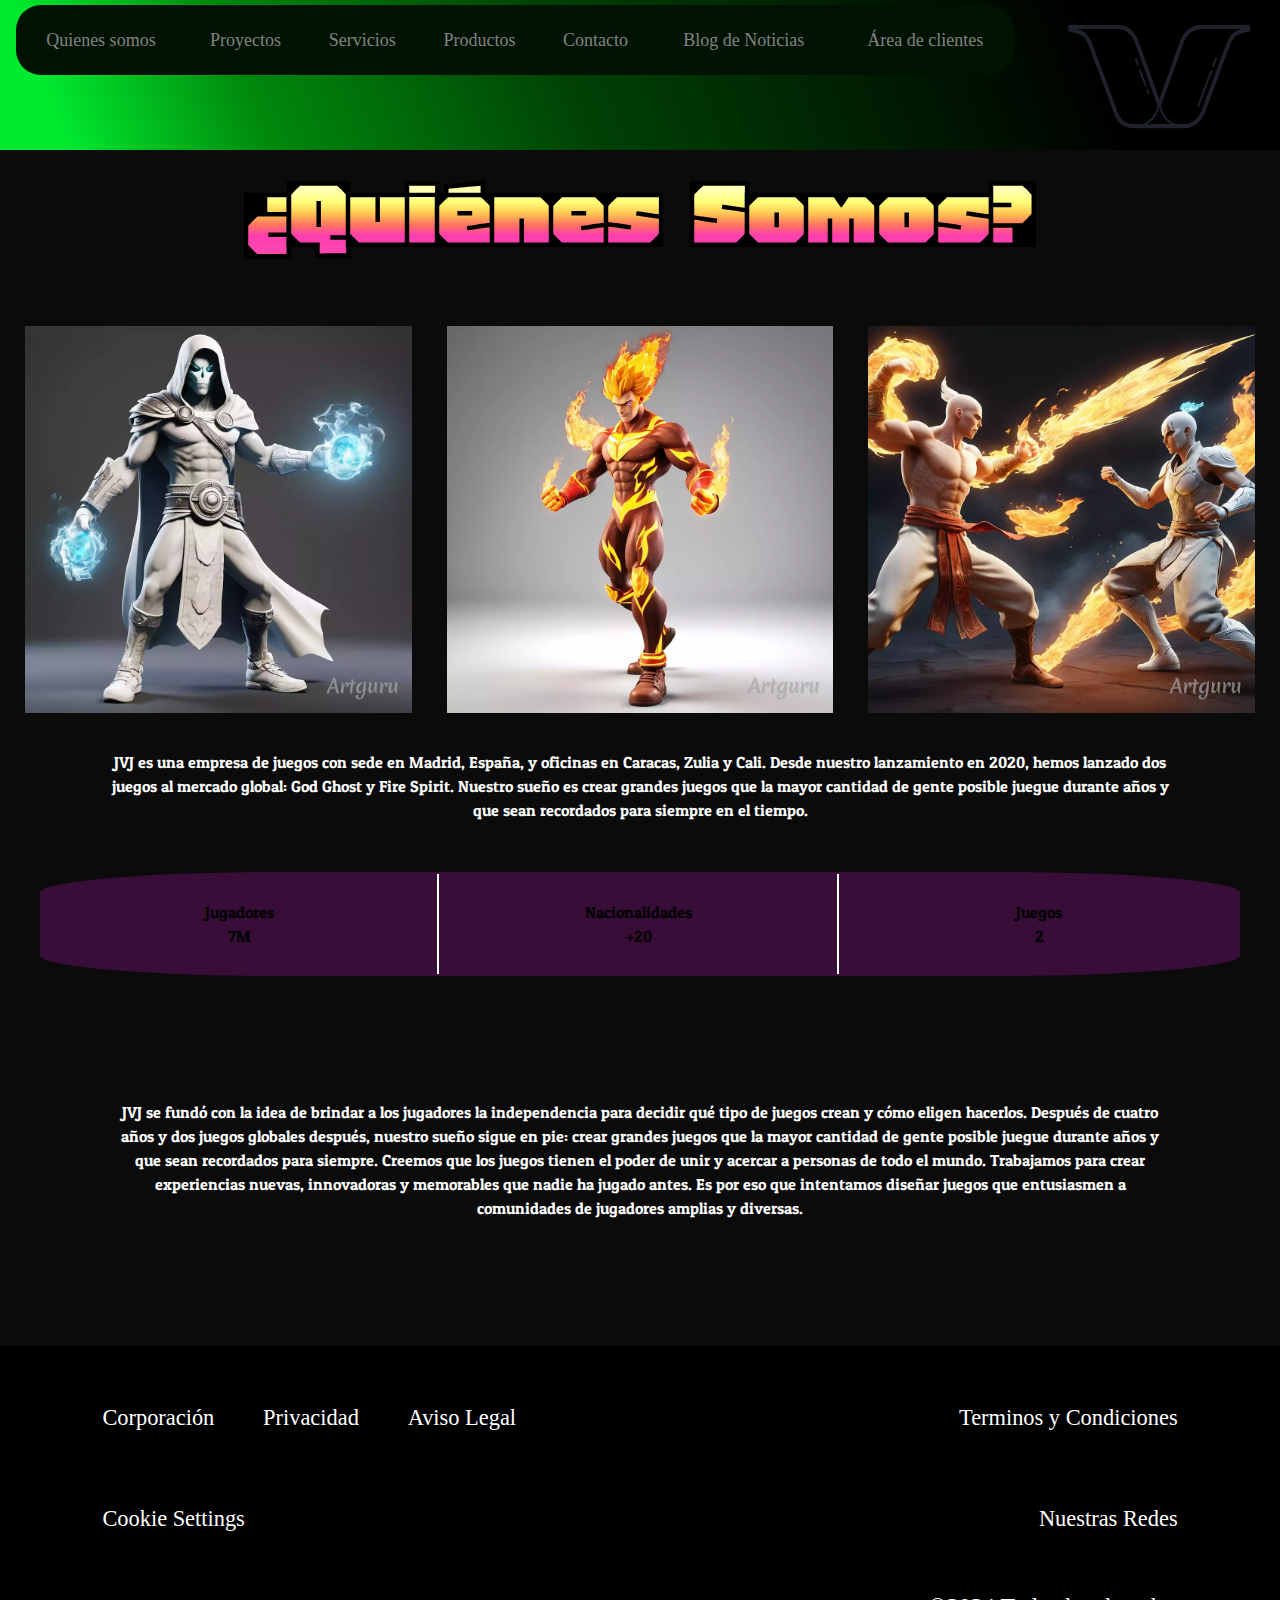
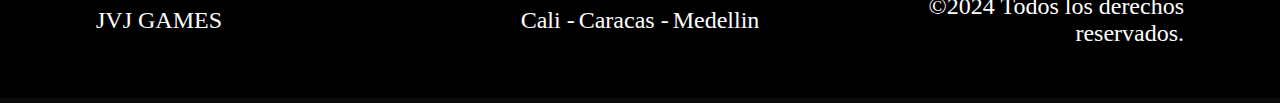
<file: index.html>
<!DOCTYPE html>
<html lang="en">
<head>
    <meta charset="UTF-8">
    <meta name="viewport" content="width=device-width, initial-scale=1.0">
    <title>INDEX</title>
    <link rel="stylesheet" href="css/style.css">
</head>
<body>
<!-- ----------------------------------------------------------------------------------------- -->
                    <!-- -----------------LISTA PRINCIPAL------------- -->
    <header class="FJmenuprincipal">
        <div class="FJlogodiv">
            <a href="index.html"><img class="FJlogoimg" src="logo/logo.png" alt=""></a>
        </div>
        <div class="FJlogohiddiv">
            <a href="index.html"><img class="FJlogoimg" src="logo/logo.png" alt=""></a>
        </div>
        <nav class="FJnav">
            <ul class="FJlista">
                <li>
                    <a href="quienes_somos.html" target="_blank">
                        <span class="FJ-primero">
                            <img class="FJ-iconouno" src="logo/logo.png" alt="">
                        </span>Quienes somos
                    </a>
                </li>
                <li>
                    <a href="proyectos.html" target="_blank">
                        <span class="FJ-segundo">
                            <img class="FJ-iconodos" src="logo/proyectos.png" alt="">
                        </span>Proyectos
                    </a>
                    <ul class="FJ-sublistaproyectos">
                        <li><a href="#">uno</a></li>
                        <li><a href="#">dos</a></li>
                        <li><a href="#">tres</a></li>
                        <li><a href="#">cuatro</a></li>
                        <li><a href="#">cinco</a></li>
                    </ul>
                </li>
                <li>
                    <a href="servicios.html" target="_blank">
                        <span class="FJ-tercero">
                            <img class="FJ-iconodos" src="logo/servicios.png" alt="">
                        </span>Servicios
                    </a>
                    <ul class="FJ-sublistaservicios">
                        <li><a href="#">seis</a></li>
                        <li><a href="#">siete</a></li>
                        <li><a href="#">ocho</a></li>
                        <li><a href="#">nueve</a></li>
                        <li><a href="#">diez</a></li>
                    </ul>
                </li>
                <li>
                    <a href="productos.html" target="_blank">
                        <span class="FJ-cuarto">
                            <img class="FJ-iconodos" src="logo/mando.jpeg" alt="">
                        </span>Productos
                    </a>
                    <ul class="FJ-sublistaproductos">
                        <li><a href="#">once</a></li>
                        <li><a href="#">doce</a></li>
                        <li><a href="#">trece</a></li>
                        <li><a href="#">catorce</a></li>
                        <li><a href="#">quince</a></li>
                    </ul>
                </li>
                <li>
                    <a href="contacto.html" target="_blank">
                        <span class="FJ-quinto">
                            <img class="FJ-iconouno" src="logo/contacto.jpg" alt="">
                        </span>Contacto
                    </a>
                </li>
                <li>
                    <a href="blog_de_noticias.html" target="_blank">
                        <span class="FJ-sexto">
                            <img class="FJ-iconouno" src="logo/news.jpg" alt="">
                        </span>Blog de Noticias
                    </a>
                </li>
                <li>
                    <a href="area_de_clientes.html" target="_blank">
                        <span class="FJ-septimo">
                            <img class="FJ-iconouno" src="logo/cliente.png" alt="">
                        </span>Área de clientes
                    </a>
                </li>
            </ul>
        </nav>
    </header>
                <!-- -----------------LISTA PRINCIPAL-------------- -->
<!-- ---------------------------------------------------------------------------------------- -->
                <!-- ----------------LISTA RESPONSIVE-------------- -->
        <div class="FJ-listaresponsive">
        <nav class="FJnavres">
            <ul class="FJlistares">
                <li>
                    <a href="quienes_somos.html" target="_blank">
                        <span class="FJ-primerores">
                            <img class="FJ-iconounores" src="logo/logo.png" alt="">
                        </span>Quienes somos
                    </a>
                </li>
                <li>
                    <a href="proyectos.html" target="_blank">
                        <span class="FJ-segundores">
                            <img class="FJ-iconodosres" src="logo/proyectos.png" alt="">
                        </span>Proyectos
                    </a>
                    <ul class="FJ-sublistaproyectosres">
                        <li><a href="#">uno</a></li>
                        <li><a href="#">dos</a></li>
                        <li><a href="#">tres</a></li>
                        <li><a href="#">cuatro</a></li>
                        <li><a href="#">cinco</a></li>
                    </ul>
                </li>
                <li>
                    <a href="servicios.html" target="_blank">
                        <span class="FJ-tercerores">
                            <img class="FJ-iconodosres" src="logo/servicios.png" alt="">
                        </span>Servicios
                    </a>
                    <ul class="FJ-sublistaserviciosres">
                        <li><a href="#">seis</a></li>
                        <li><a href="#">siete</a></li>
                        <li><a href="#">ocho</a></li>
                        <li><a href="#">nueve</a></li>
                        <li><a href="#">diez</a></li>
                    </ul>
                </li>
                <li>
                    <a href="productos.html" target="_blank">
                        <span class="FJ-cuartores">
                            <img class="FJ-iconodosres" src="logo/mando.jpeg" alt="">
                        </span>Productos
                    </a>
                    <ul class="FJ-sublistaproductosres">
                        <li><a href="#">once</a></li>
                        <li><a href="#">doce</a></li>
                        <li><a href="#">trece</a></li>
                        <li><a href="#">catorce</a></li>
                        <li><a href="#">quince</a></li>
                    </ul>
                </li>
                <li>
                    <a href="contacto.html" target="_blank">
                        <span class="FJ-quintores">
                            <img class="FJ-iconounores" src="logo/contacto.jpg" alt="">
                        </span>Contacto
                    </a>
                </li>
                <li>
                    <a href="blog_de_noticias.html" target="_blank">
                        <span class="FJ-sextores">
                            <img class="FJ-iconounores" src="logo/news.jpg" alt="">
                        </span>Blog de Noticias
                    </a>
                </li>
                <li>
                    <a href="area_de_clientes.html" target="_blank">
                        <span class="FJ-septimores">
                            <img class="FJ-iconounores" src="logo/cliente.png" alt="">
                        </span>Área de clientes
                    </a>
                </li>
            </ul>
        </nav>
    </div>
                 <!-- ------------------LISTA RESPONSIVE--------------- -->
<!-- ---------------------------------------------------------------------------------------------- -->
                <!-- -------------------CONTENIDO----------------------- -->
    
    <div class="DPconfiguracion">
        <section class="DPcaja DPcontainer"><br><br><br><br><br>
            <h1 class="DPtitulo" id="quienes_somos">¿Quiénes Somos?</h1>
                    <br>        
                <div class="DPimagenes"> 
                        <img src="img/img1.jpg" alt="">
                        <img src="img/img2.jpg" alt="">
                        <img src="img/img3.jpg" alt="">
                </div>
                <div class="DPcajaQS">
                    <p>
                        JVJ es una empresa de juegos con sede en Madrid, España, y oficinas 
                        en Caracas, Zulia y Cali. Desde nuestro lanzamiento en 2020, hemos 
                        lanzado dos juegos al mercado global: God Ghost y Fire Spirit. Nuestro 
                        sueño es crear grandes juegos que la mayor cantidad de gente posible 
                        juegue durante años y que sean recordados para siempre en el tiempo.
                    </p>
                </div>
                    <br>
            <div class="DPestadisticasdiv">
                <table class="DPtableuno">
                    <tr>
                        <td class="DPtd" id="DPlinea1"><p>Jugadores <br>7M</p></td>
                        <td class="DPtd" id="DPlinea2"><p>Nacionalidades <br>+20</p></td>
                        <td class="DPtd" id="DPlinea3"><p>Juegos<br>2</p></td>
                    </tr>
                </table>
            </div>
                    <br>
            <div class="DPmisiondiv">
                <p>
                    JVJ se fundó con la idea de brindar a los jugadores la independencia para decidir 
                    qué tipo de juegos crean y cómo eligen hacerlos. Después de cuatro años y dos juegos 
                    globales después, nuestro sueño sigue en pie: crear grandes juegos que la mayor 
                    cantidad de gente posible juegue durante años y que sean recordados para siempre.
        
                    Creemos que los juegos tienen el poder de unir y acercar a personas de todo el mundo. 
                    Trabajamos para crear experiencias nuevas, innovadoras y memorables que nadie ha jugado 
                    antes. Es por eso que intentamos diseñar juegos que entusiasmen a comunidades de jugadores 
                    amplias y diversas.
                </p>
            </div>
        </section>
    </div>

                <!-- --------------------CONTENIDO------------------- -->
<!-- --------------------------------------------------------------------------------------------------------- -->
                <!-- ---------------------FOOTER--------------------- -->
                <footer class="FJ-footer">
                    <div class="FJ-footerdiv tp">
                        <div>
                            <a href="">Corporación</a>
                            <a href="">Privacidad</a>
                            <a href="">Aviso Legal</a>
                        </div>
                        <div class="FJright">
                            <a href="">Terminos y Condiciones</a>
                        </div>
                    </div>
                    <div class="FJ-footerdiv md"> 
                        <div>
                            <a href="">Cookie Settings</a>
                        </div>
                        <div  class="FJright">
                            <a href="">Nuestras Redes</a>
                        </div>
                    </div>
                    <div class="FJ-footerdiv bt">
                        <div>
                            <span>JVJ GAMES</span>
                        </div>
                        <div class="FJcenter">
                            <span>Cali -</span>
                            <span>Caracas -</span>
                            <span>Medellin</span>
                        </div>
                        <div class="FJright">
                            <span>©2024 Todos los derechos reservados.</span>
                        </div>
                    </div>
                </footer>
                    <!-- --------------------FOOTER------------------- -->
<!-- --------------------------------------------------------------------------------------------------------- -->
                <!-- ---------------------------FIN--------------------- -->

</body>
</html>
</file>
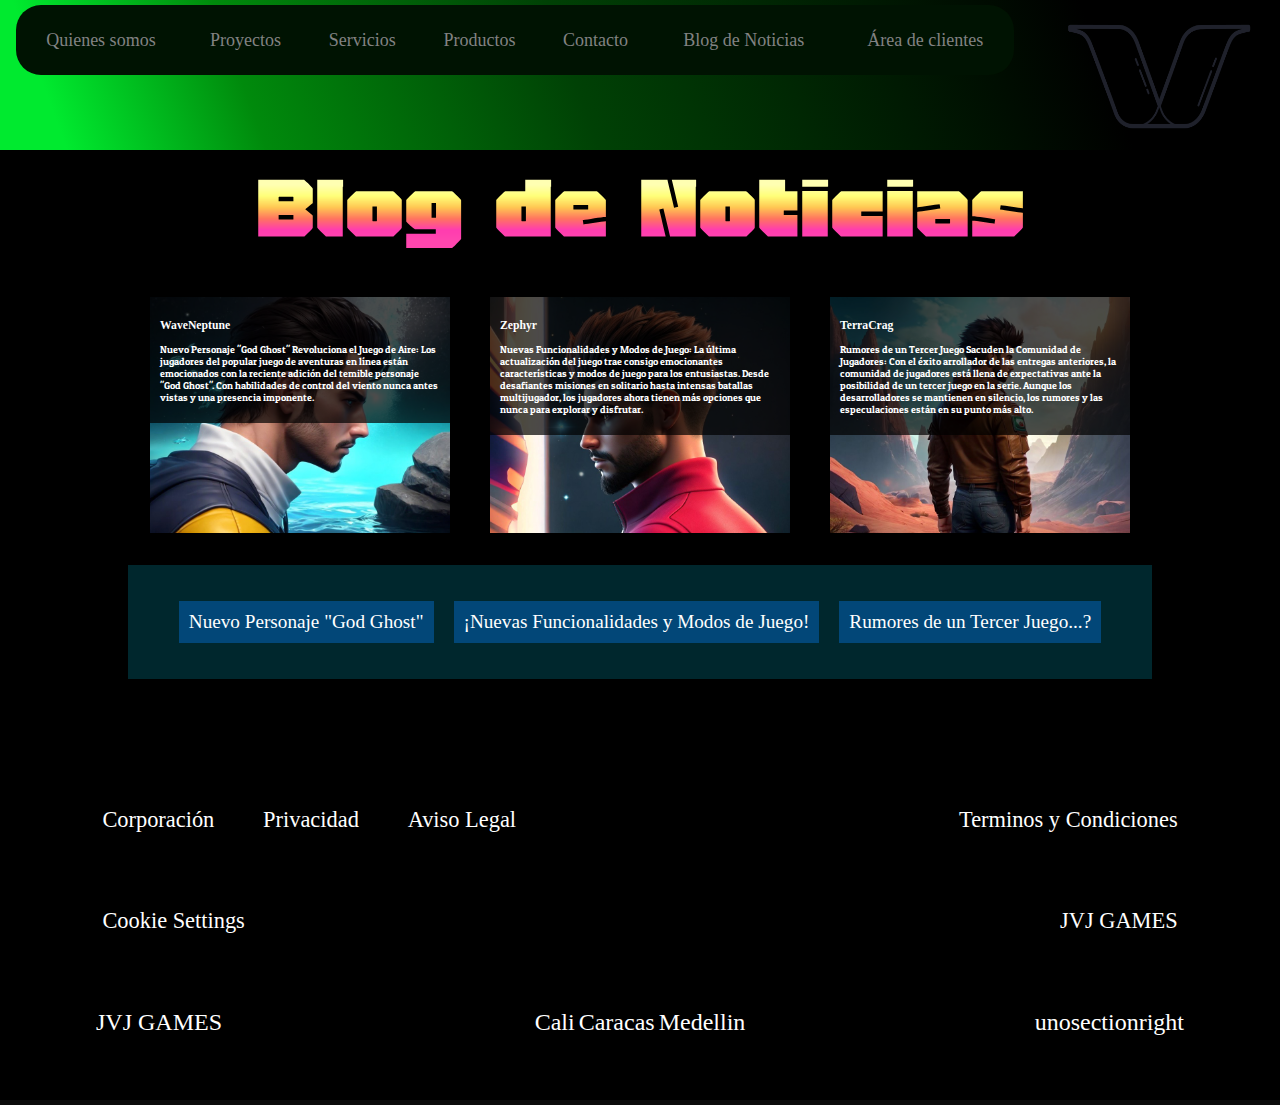
<file: blog_de_noticias.html>
<!DOCTYPE html>
<html lang="en">
<head>
    <meta charset="UTF-8">
    <meta name="viewport" content="width=device-width, initial-scale=1.0">
    <title>INDEX</title>
    <link rel="stylesheet" href="css/style.css">
</head>
<body>
<!-- ----------------------------------------------------------------------------------------- -->
                    <!-- -----------------LISTA PRINCIPAL------------- -->
    <header class="FJmenuprincipal">
        <div class="FJlogodiv">
            <a href="index.html"><img class="FJlogoimg" src="logo/logo.png" alt=""></a>
        </div>
        <div class="FJlogohiddiv">
            <a href="index.html"><img class="FJlogoimg" src="logo/logo.png" alt=""></a>
        </div>
        <nav class="FJnav">
            <ul class="FJlista">
                <li>
                    <a href="quienes_somos.html" target="_blank">
                        <span class="FJ-primero">
                            <img class="FJ-iconouno" src="logo/logo.png" alt="">
                        </span>Quienes somos
                    </a>
                </li>
                <li>
                    <a href="proyectos.html" target="_blank">
                        <span class="FJ-segundo">
                            <img class="FJ-iconodos" src="logo/proyectos.png" alt="">
                        </span>Proyectos
                    </a>
                    <ul class="FJ-sublistaproyectos">
                        <li><a href="#">uno</a></li>
                        <li><a href="#">dos</a></li>
                        <li><a href="#">tres</a></li>
                        <li><a href="#">cuatro</a></li>
                        <li><a href="#">cinco</a></li>
                    </ul>
                </li>
                <li>
                    <a href="servicios.html" target="_blank">
                        <span class="FJ-tercero">
                            <img class="FJ-iconodos" src="logo/servicios.png" alt="">
                        </span>Servicios
                    </a>
                    <ul class="FJ-sublistaservicios">
                        <li><a href="#">seis</a></li>
                        <li><a href="#">siete</a></li>
                        <li><a href="#">ocho</a></li>
                        <li><a href="#">nueve</a></li>
                        <li><a href="#">diez</a></li>
                    </ul>
                </li>
                <li>
                    <a href="productos.html" target="_blank">
                        <span class="FJ-cuarto">
                            <img class="FJ-iconodos" src="logo/mando.jpeg" alt="">
                        </span>Productos
                    </a>
                    <ul class="FJ-sublistaproductos">
                        <li><a href="#">once</a></li>
                        <li><a href="#">doce</a></li>
                        <li><a href="#">trece</a></li>
                        <li><a href="#">catorce</a></li>
                        <li><a href="#">quince</a></li>
                    </ul>
                </li>
                <li>
                    <a href="contacto.html" target="_blank">
                        <span class="FJ-quinto">
                            <img class="FJ-iconouno" src="logo/contacto.jpg" alt="">
                        </span>Contacto
                    </a>
                </li>
                <li>
                    <a href="blog_de_noticias.html" target="_blank">
                        <span class="FJ-sexto">
                            <img class="FJ-iconouno" src="logo/news.jpg" alt="">
                        </span>Blog de Noticias
                    </a>
                </li>
                <li>
                    <a href="area_de_clientes.html" target="_blank">
                        <span class="FJ-septimo">
                            <img class="FJ-iconouno" src="logo/cliente.png" alt="">
                        </span>Área de clientes
                    </a>
                </li>
            </ul>
        </nav>
    </header>
                <!-- -----------------LISTA PRINCIPAL-------------- -->
<!-- ---------------------------------------------------------------------------------------- -->
                <!-- ----------------LISTA RESPONSIVE-------------- -->
        <div class="FJ-listaresponsive">
        <nav class="FJnavres">
            <ul class="FJlistares">
                <li>
                    <a href="quienes_somos.html" target="_blank">
                        <span class="FJ-primerores">
                            <img class="FJ-iconounores" src="logo/logo.png" alt="">
                        </span>Quienes somos
                    </a>
                </li>
                <li>
                    <a href="proyectos.html" target="_blank">
                        <span class="FJ-segundores">
                            <img class="FJ-iconodosres" src="logo/proyectos.png" alt="">
                        </span>Proyectos
                    </a>
                    <ul class="FJ-sublistaproyectosres">
                        <li><a href="#">uno</a></li>
                        <li><a href="#">dos</a></li>
                        <li><a href="#">tres</a></li>
                        <li><a href="#">cuatro</a></li>
                        <li><a href="#">cinco</a></li>
                    </ul>
                </li>
                <li>
                    <a href="servicios.html" target="_blank">
                        <span class="FJ-tercerores">
                            <img class="FJ-iconodosres" src="logo/servicios.png" alt="">
                        </span>Servicios
                    </a>
                    <ul class="FJ-sublistaserviciosres">
                        <li><a href="#">seis</a></li>
                        <li><a href="#">siete</a></li>
                        <li><a href="#">ocho</a></li>
                        <li><a href="#">nueve</a></li>
                        <li><a href="#">diez</a></li>
                    </ul>
                </li>
                <li>
                    <a href="productos.html" target="_blank">
                        <span class="FJ-cuartores">
                            <img class="FJ-iconodosres" src="logo/mando.jpeg" alt="">
                        </span>Productos
                    </a>
                    <ul class="FJ-sublistaproductosres">
                        <li><a href="#">once</a></li>
                        <li><a href="#">doce</a></li>
                        <li><a href="#">trece</a></li>
                        <li><a href="#">catorce</a></li>
                        <li><a href="#">quince</a></li>
                    </ul>
                </li>
                <li>
                    <a href="contacto.html" target="_blank">
                        <span class="FJ-quintores">
                            <img class="FJ-iconounores" src="logo/contacto.jpg" alt="">
                        </span>Contacto
                    </a>
                </li>
                <li>
                    <a href="blog_de_noticias.html" target="_blank">
                        <span class="FJ-sextores">
                            <img class="FJ-iconounores" src="logo/news.jpg" alt="">
                        </span>Blog de Noticias
                    </a>
                </li>
                <li>
                    <a href="area_de_clientes.html" target="_blank">
                        <span class="FJ-septimores">
                            <img class="FJ-iconounores" src="logo/cliente.png" alt="">
                        </span>Área de clientes
                    </a>
                </li>
            </ul>
        </nav>
    </div>
                 <!-- ------------------LISTA RESPONSIVE--------------- -->
<!-- ---------------------------------------------------------------------------------------------- -->
                <!-- -------------------CONTENIDO----------------------- -->
    
        
                <section class="DPconfiguraciondos">
                    <h1 class="DPtitulo">Blog de Noticias</h1>
                    <div class="DPcontainer2">
                        <div class="DPcard DPcard1">
                            <img src="img/img4.jpg" alt="Image 1">
                            <div class="DPcontent2">
                                <h3>WaveNeptune</h3>
                                <p>Nuevo Personaje "God Ghost" Revoluciona el Juego de Aire: Los jugadores del popular juego de aventuras en línea están emocionados con la reciente adición del temible personaje "God Ghost". Con habilidades de control del viento nunca antes vistas y una presencia imponente.</p>
                            </div>
                        </div>
                        <div class="DPcard DPcard2">
                            <img src="img/img8.jpg" alt="Image 2">
                            <div class="DPcontent2">
                                <h3>Zephyr</h3>
                                <p>Nuevas Funcionalidades y Modos de Juego: La última actualización del juego trae consigo emocionantes características y modos de juego para los entusiastas. Desde desafiantes misiones en solitario hasta intensas batallas multijugador, los jugadores ahora tienen más opciones que nunca para explorar y disfrutar.</p>
                            </div>
                        </div>
                        <div class="DPcard DPcard3">
                            <img src="img/img7.jpg" alt="Image 3">
                            <div class="DPcontent2">
                                <h3>TerraCrag</h3>
                                <p>Rumores de un Tercer Juego Sacuden la Comunidad de Jugadores: Con el éxito arrollador de las entregas anteriores, la comunidad de jugadores está llena de expectativas ante la posibilidad de un tercer juego en la serie. Aunque los desarrolladores se mantienen en silencio, los rumores y las especulaciones están en su punto más alto.</p>
                            </div>
                        </div>
                    </div>
                
                    <nav class="DPvertical-menu">
                        <ul>
                            <li><a href="#">Nuevo Personaje "God Ghost"</a></li>
                            <li><a href="#">¡Nuevas Funcionalidades y Modos de Juego!</a></li>
                            <li><a href="#">Rumores de un Tercer Juego...?</a></li>
                        </ul>
                    </nav>
                </section>
           

                <!-- --------------------CONTENIDO------------------- -->
<!-- --------------------------------------------------------------------------------------------------------- -->
                <!-- ---------------------FOOTER--------------------- -->
    <footer class="FJ-footer">
        <div class="FJ-footerdiv tp">
            <div>
                <a href="">Corporación</a>
                <a href="">Privacidad</a>
                <a href="">Aviso Legal</a>
            </div>
            <div class="FJright">
                <a href="">Terminos y Condiciones</a>
            </div>
        </div>
        <div class="FJ-footerdiv md"> 
            <div>
                <a href="">Cookie Settings</a>
            </div>
            <div  class="FJright">
                <a href="">JVJ GAMES</a>
            </div>
        </div>
        <div class="FJ-footerdiv bt">
            <div>
                <span>JVJ GAMES</span>
            </div>
            <div class="FJcenter">
                <span>Cali</span>
                <span>Caracas</span>
                <span>Medellin</span>
            </div>
            <div class="FJright">
                <span>unosectionright</span>
            </div>
        </div>
    </footer>
                    <!-- --------------------FOOTER------------------- -->
<!-- --------------------------------------------------------------------------------------------------------- -->
                <!-- ---------------------------FIN--------------------- -->

</body>
</html>
</file>
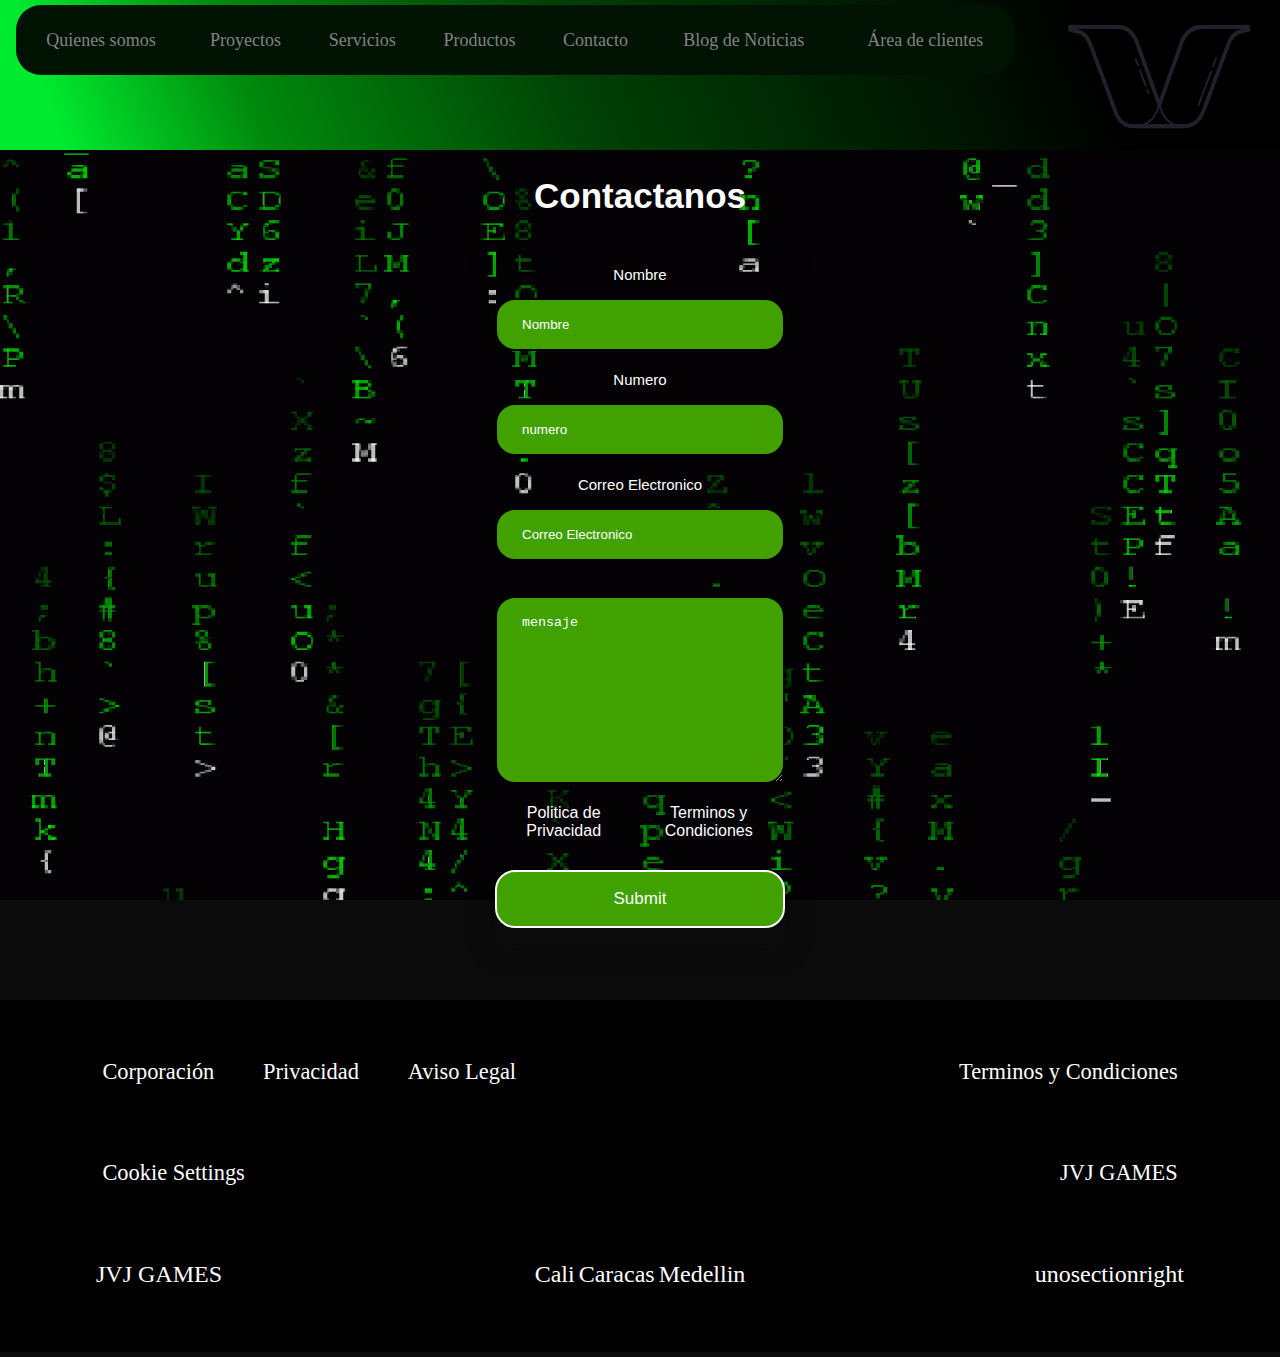
<file: contacto.html>
<!DOCTYPE html>
<html lang="en">
<head>
    <meta charset="UTF-8">
    <meta name="viewport" content="width=device-width, initial-scale=1.0">
    <title>INDEX</title>
    <link rel="stylesheet" href="css/style.css">
</head>
<body>
<!-- ----------------------------------------------------------------------------------------- -->
                    <!-- -----------------LISTA PRINCIPAL------------- -->
    <header class="FJmenuprincipal">
        <div class="FJlogodiv">
            <a href="index.html"><img class="FJlogoimg" src="logo/logo.png" alt=""></a>
        </div>
        <div class="FJlogohiddiv">
            <a href="index.html"><img class="FJlogoimg" src="logo/logo.png" alt=""></a>
        </div>
        <nav class="FJnav">
            <ul class="FJlista">
                <li>
                    <a href="quienes_somos.html" target="_blank">
                        <span class="FJ-primero">
                            <img class="FJ-iconouno" src="logo/logo.png" alt="">
                        </span>Quienes somos
                    </a>
                </li>
                <li>
                    <a href="proyectos.html" target="_blank">
                        <span class="FJ-segundo">
                            <img class="FJ-iconodos" src="logo/proyectos.png" alt="">
                        </span>Proyectos
                    </a>
                    <ul class="FJ-sublistaproyectos">
                        <li><a href="#">uno</a></li>
                        <li><a href="#">dos</a></li>
                        <li><a href="#">tres</a></li>
                        <li><a href="#">cuatro</a></li>
                        <li><a href="#">cinco</a></li>
                    </ul>
                </li>
                <li>
                    <a href="servicios.html" target="_blank">
                        <span class="FJ-tercero">
                            <img class="FJ-iconodos" src="logo/servicios.png" alt="">
                        </span>Servicios
                    </a>
                    <ul class="FJ-sublistaservicios">
                        <li><a href="#">seis</a></li>
                        <li><a href="#">siete</a></li>
                        <li><a href="#">ocho</a></li>
                        <li><a href="#">nueve</a></li>
                        <li><a href="#">diez</a></li>
                    </ul>
                </li>
                <li>
                    <a href="productos.html" target="_blank">
                        <span class="FJ-cuarto">
                            <img class="FJ-iconodos" src="logo/mando.jpeg" alt="">
                        </span>Productos
                    </a>
                    <ul class="FJ-sublistaproductos">
                        <li><a href="#">once</a></li>
                        <li><a href="#">doce</a></li>
                        <li><a href="#">trece</a></li>
                        <li><a href="#">catorce</a></li>
                        <li><a href="#">quince</a></li>
                    </ul>
                </li>
                <li>
                    <a href="contacto.html" target="_blank">
                        <span class="FJ-quinto">
                            <img class="FJ-iconouno" src="logo/contacto.jpg" alt="">
                        </span>Contacto
                    </a>
                </li>
                <li>
                    <a href="blog_de_noticias.html" target="_blank">
                        <span class="FJ-sexto">
                            <img class="FJ-iconouno" src="logo/news.jpg" alt="">
                        </span>Blog de Noticias
                    </a>
                </li>
                <li>
                    <a href="area_de_clientes.html" target="_blank">
                        <span class="FJ-septimo">
                            <img class="FJ-iconouno" src="logo/cliente.png" alt="">
                        </span>Área de clientes
                    </a>
                </li>
            </ul>
        </nav>
    </header>
                <!-- -----------------LISTA PRINCIPAL-------------- -->
<!-- ---------------------------------------------------------------------------------------- -->
                <!-- ----------------LISTA RESPONSIVE-------------- -->
        <div class="FJ-listaresponsive">
        <nav class="FJnavres">
            <ul class="FJlistares">
                <li>
                    <a href="quienes_somos.html" target="_blank">
                        <span class="FJ-primerores">
                            <img class="FJ-iconounores" src="logo/logo.png" alt="">
                        </span>Quienes somos
                    </a>
                </li>
                <li>
                    <a href="proyectos.html" target="_blank">
                        <span class="FJ-segundores">
                            <img class="FJ-iconodosres" src="logo/proyectos.png" alt="">
                        </span>Proyectos
                    </a>
                    <ul class="FJ-sublistaproyectosres">
                        <li><a href="#">uno</a></li>
                        <li><a href="#">dos</a></li>
                        <li><a href="#">tres</a></li>
                        <li><a href="#">cuatro</a></li>
                        <li><a href="#">cinco</a></li>
                    </ul>
                </li>
                <li>
                    <a href="servicios.html" target="_blank">
                        <span class="FJ-tercerores">
                            <img class="FJ-iconodosres" src="logo/servicios.png" alt="">
                        </span>Servicios
                    </a>
                    <ul class="FJ-sublistaserviciosres">
                        <li><a href="#">seis</a></li>
                        <li><a href="#">siete</a></li>
                        <li><a href="#">ocho</a></li>
                        <li><a href="#">nueve</a></li>
                        <li><a href="#">diez</a></li>
                    </ul>
                </li>
                <li>
                    <a href="productos.html" target="_blank">
                        <span class="FJ-cuartores">
                            <img class="FJ-iconodosres" src="logo/mando.jpeg" alt="">
                        </span>Productos
                    </a>
                    <ul class="FJ-sublistaproductosres">
                        <li><a href="#">once</a></li>
                        <li><a href="#">doce</a></li>
                        <li><a href="#">trece</a></li>
                        <li><a href="#">catorce</a></li>
                        <li><a href="#">quince</a></li>
                    </ul>
                </li>
                <li>
                    <a href="contacto.html" target="_blank">
                        <span class="FJ-quintores">
                            <img class="FJ-iconounores" src="logo/contacto.jpg" alt="">
                        </span>Contacto
                    </a>
                </li>
                <li>
                    <a href="blog_de_noticias.html" target="_blank">
                        <span class="FJ-sextores">
                            <img class="FJ-iconounores" src="logo/news.jpg" alt="">
                        </span>Blog de Noticias
                    </a>
                </li>
                <li>
                    <a href="area_de_clientes.html" target="_blank">
                        <span class="FJ-septimores">
                            <img class="FJ-iconounores" src="logo/cliente.png" alt="">
                        </span>Área de clientes
                    </a>
                </li>
            </ul>
        </nav>
    </div>
                 <!-- ------------------LISTA RESPONSIVE--------------- -->
<!-- ---------------------------------------------------------------------------------------------- -->
                <!-- -------------------CONTENIDO----------------------- -->
                    <div id="JAbodycontacto">
                        <form action="">
                            <h1>Contactanos</h1>
                            <div class="JAcontenidocontacto">
                                <label for="nombre">Nombre</label>
                                <input type="text" placeholder="Nombre" id="nombre">
                                <label for="telefono">Numero</label>
                                <input type="text" name="" placeholder="numero">
                                <label for="correo electronucico">Correo Electronico</label>
                                <input type="text" placeholder="Correo Electronico">
                                <label for="envio mensaje"></label>
                                <textarea name="" id="" cols="30" rows="10" placeholder="mensaje"></textarea>
                                <div class="JApoliticacontactos">
                                    <a href="#">Politica de Privacidad</a>
                                    <a href="#">Terminos y Condiciones</a>
                                </div>
                    
                                <input class="JAbotonenviarcontactos" type="submit">
                    
                            </div>
                        </form>   
                    </div>
                <!-- --------------------CONTENIDO------------------- -->
<!-- --------------------------------------------------------------------------------------------------------- -->
                <!-- ---------------------FOOTER--------------------- -->
                <footer class="FJ-footer">
                    <div class="FJ-footerdiv tp">
                        <div>
                            <a href="">Corporación</a>
                            <a href="">Privacidad</a>
                            <a href="">Aviso Legal</a>
                        </div>
                        <div class="FJright">
                            <a href="">Terminos y Condiciones</a>
                        </div>
                    </div>
                    <div class="FJ-footerdiv md"> 
                        <div>
                            <a href="">Cookie Settings</a>
                        </div>
                        <div  class="FJright">
                            <a href="">JVJ GAMES</a>
                        </div>
                    </div>
                    <div class="FJ-footerdiv bt">
                        <div>
                            <span>JVJ GAMES</span>
                        </div>
                        <div class="FJcenter">
                            <span>Cali</span>
                            <span>Caracas</span>
                            <span>Medellin</span>
                        </div>
                        <div class="FJright">
                            <span>unosectionright</span>
                        </div>
                    </div>
                </footer>
                    <!-- --------------------FOOTER------------------- -->
<!-- --------------------------------------------------------------------------------------------------------- -->
                <!-- ---------------------------FIN--------------------- -->

</body>
</html>
</file>
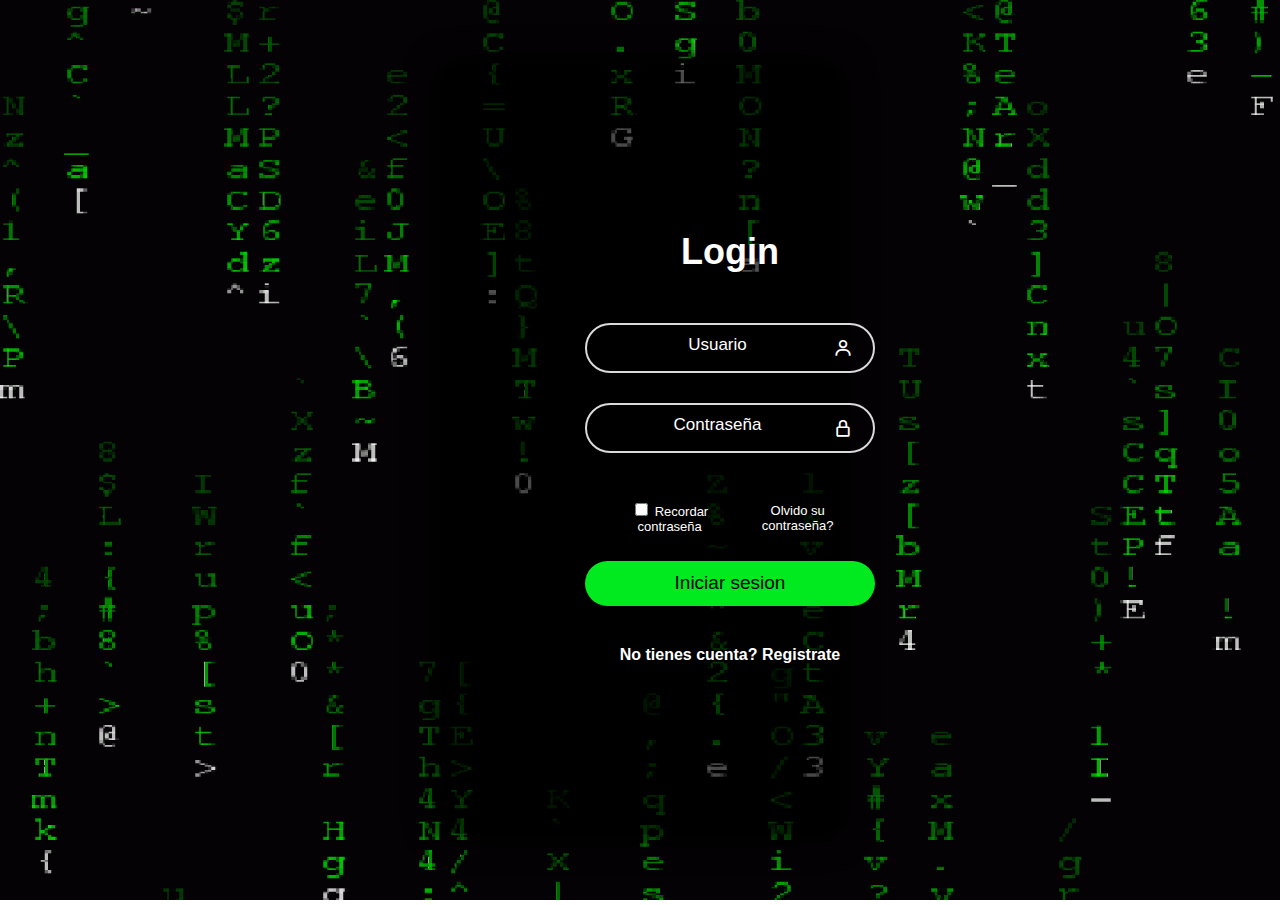
<file: login.html>
<!DOCTYPE html>
<html lang="en">
<head>
    <meta charset="UTF-8">
    <meta name="viewport" content="width=device-width, initial-scale=1.0">
    <link href='https://unpkg.com/boxicons@2.1.4/css/boxicons.min.css' rel='stylesheet'>
    <link rel="stylesheet" href="css/style.css">
    <title>Document</title>
</head>
<body id="JAbodylogin">
    
    

        <!-- base de pagina login -->
    <div class="JAbase">

        <!-- funcionamiento para botono de inicio de sesion -->
        <form action="registro.html">
            <h1>Login</h1>
            
               <!-- apartado usuario -->
            <div class="JAcasilla-usuario-contraseña">
            <input type="text" 
            placeholder="Usuario" required maxlength="20">
            <i class='bx bx-user'></i>
            </div>

            
            
            <!-- apartado(contraseña)-->
            <div class="JAcasilla-usuario-contraseña">
            <input type="password" 
            placeholder="Contraseña" required maxlength="20">
            <i class='bx bx-lock-alt'></i>
            </div>

            <!-- boton recuerdame-->
            <div class="JArecuerdame">
                <label><input type="checkbox"> Recordar contraseña</label>
                <a href="#">Olvido su contraseña?</a>
            </div>

            <!-- Boton para inciar sesion y conexion con apartado "registro"  -->
            <a href=""><button type="submit" class="JAboton">Iniciar sesion</button></a>

            <div class="JAregistro-link">
            <p>No tienes cuenta?<a href="registro.html"> Registrate</a> </p>
            </div>

            </div>    
        </form>






    </div>
</body>
</html>
</file>
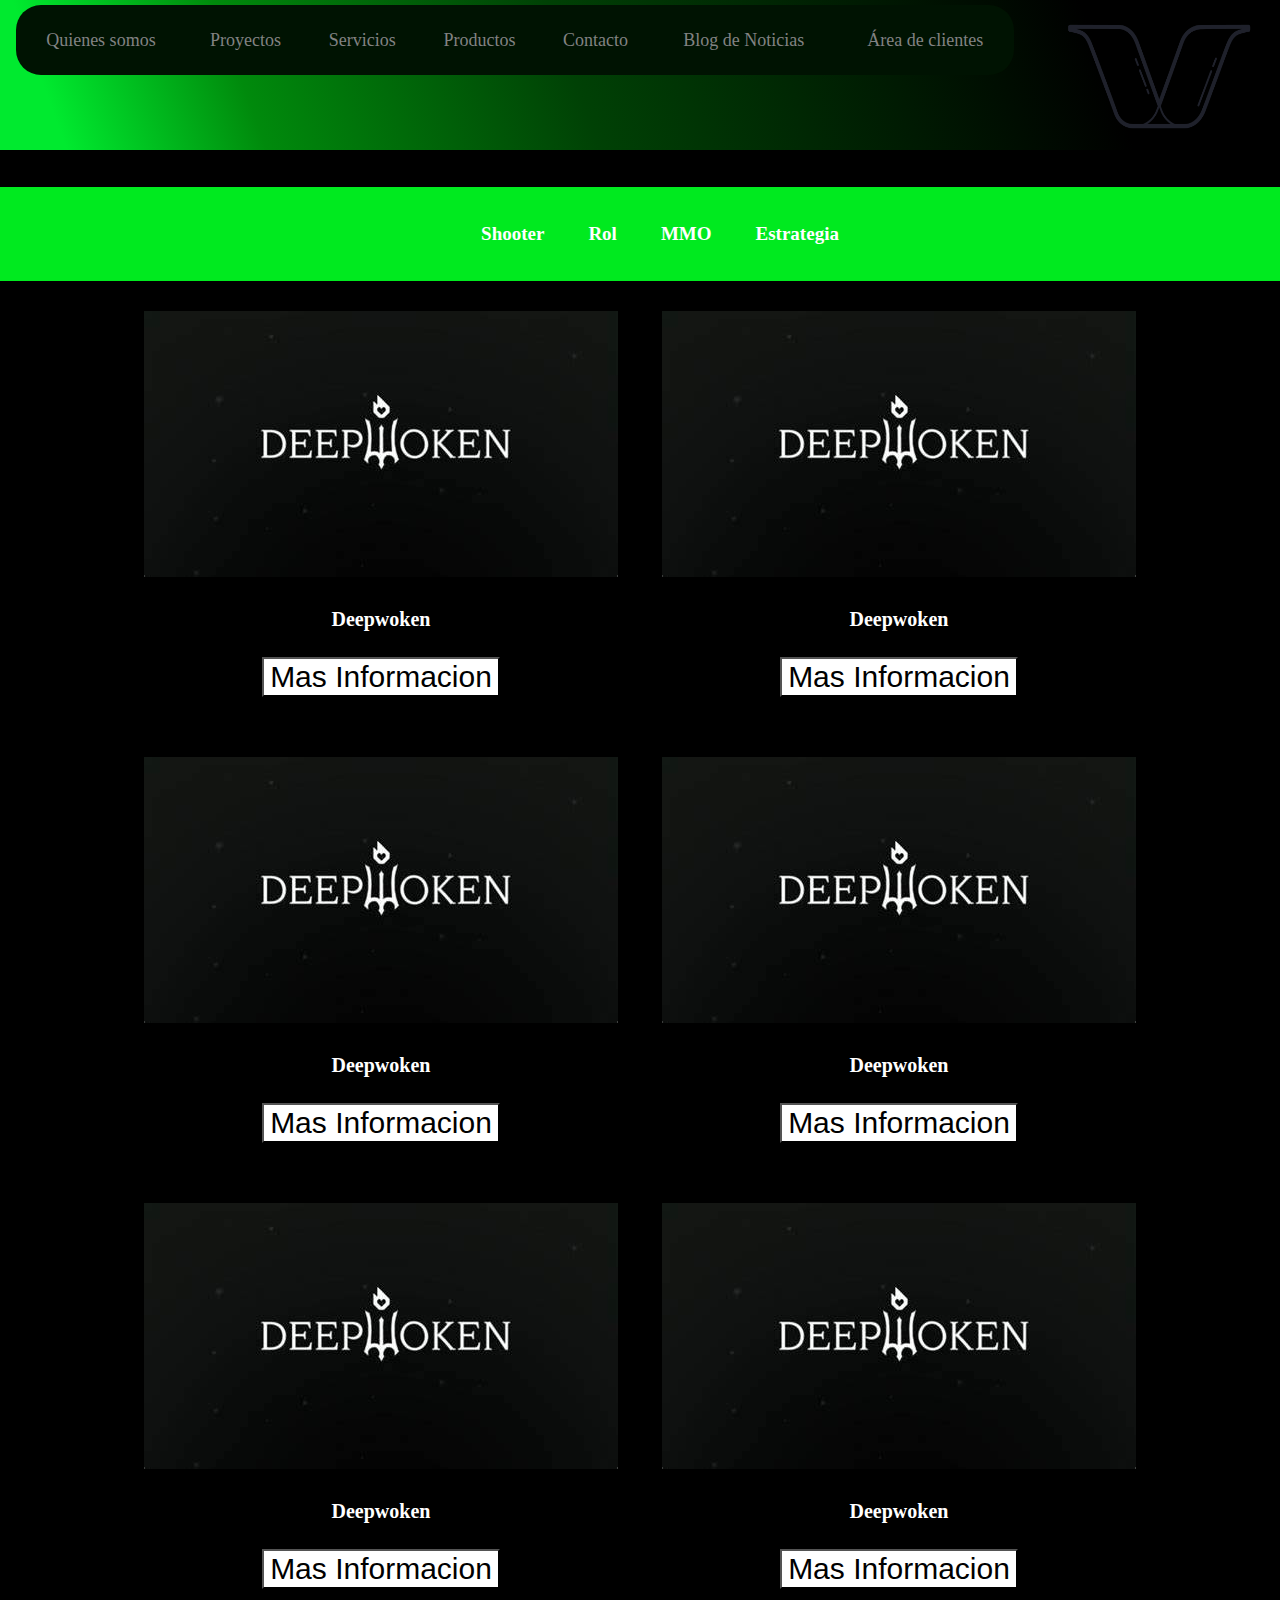
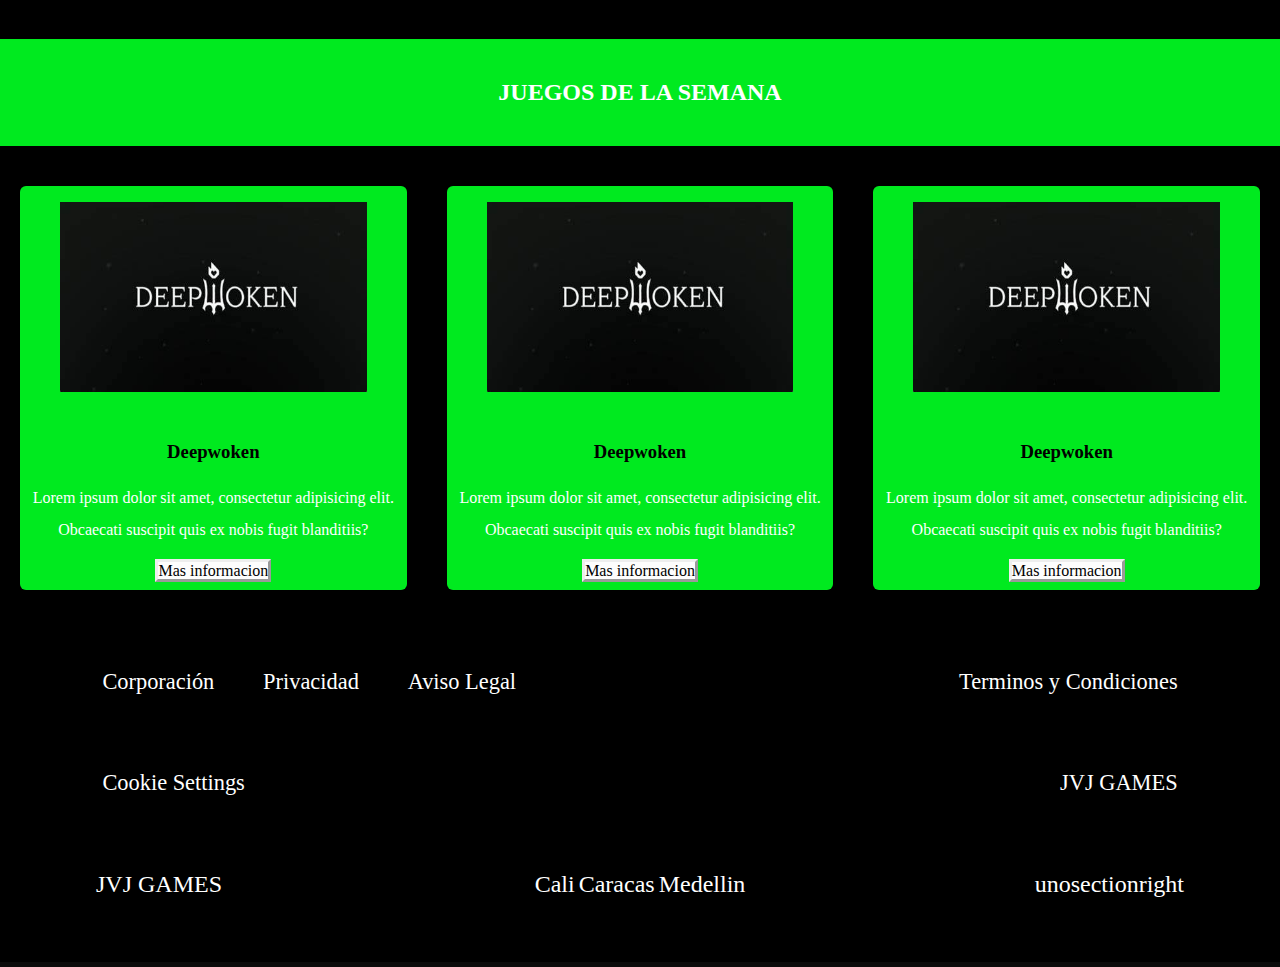
<file: productos.html>
<!DOCTYPE html>
<html lang="en">
<head>
    <meta charset="UTF-8">
    <meta name="viewport" content="width=device-width, initial-scale=1.0">
    <title>INDEX</title>
    <link rel="stylesheet" href="css/style.css">
</head>
<body>
<!-- ----------------------------------------------------------------------------------------- -->
                    <!-- -----------------LISTA PRINCIPAL------------- -->
    <header class="FJmenuprincipal">
        <div class="FJlogodiv">
            <a href="index.html"><img class="FJlogoimg" src="logo/logo.png" alt=""></a>
        </div>
        <div class="FJlogohiddiv">
            <a href="index.html"><img class="FJlogoimg" src="logo/logo.png" alt=""></a>
        </div>
        <nav class="FJnav">
            <ul class="FJlista">
                <li>
                    <a href="quienes_somos.html" target="_blank">
                        <span class="FJ-primero">
                            <img class="FJ-iconouno" src="logo/logo.png" alt="">
                        </span>Quienes somos
                    </a>
                </li>
                <li>
                    <a href="proyectos.html" target="_blank">
                        <span class="FJ-segundo">
                            <img class="FJ-iconodos" src="logo/proyectos.png" alt="">
                        </span>Proyectos
                    </a>
                    <ul class="FJ-sublistaproyectos">
                        <li><a href="#">uno</a></li>
                        <li><a href="#">dos</a></li>
                        <li><a href="#">tres</a></li>
                        <li><a href="#">cuatro</a></li>
                        <li><a href="#">cinco</a></li>
                    </ul>
                </li>
                <li>
                    <a href="servicios.html" target="_blank">
                        <span class="FJ-tercero">
                            <img class="FJ-iconodos" src="logo/servicios.png" alt="">
                        </span>Servicios
                    </a>
                    <ul class="FJ-sublistaservicios">
                        <li><a href="#">seis</a></li>
                        <li><a href="#">siete</a></li>
                        <li><a href="#">ocho</a></li>
                        <li><a href="#">nueve</a></li>
                        <li><a href="#">diez</a></li>
                    </ul>
                </li>
                <li>
                    <a href="productos.html" target="_blank">
                        <span class="FJ-cuarto">
                            <img class="FJ-iconodos" src="logo/mando.jpeg" alt="">
                        </span>Productos
                    </a>
                    <ul class="FJ-sublistaproductos">
                        <li><a href="#">once</a></li>
                        <li><a href="#">doce</a></li>
                        <li><a href="#">trece</a></li>
                        <li><a href="#">catorce</a></li>
                        <li><a href="#">quince</a></li>
                    </ul>
                </li>
                <li>
                    <a href="contacto.html" target="_blank">
                        <span class="FJ-quinto">
                            <img class="FJ-iconouno" src="logo/contacto.jpg" alt="">
                        </span>Contacto
                    </a>
                </li>
                <li>
                    <a href="blog_de_noticias.html" target="_blank">
                        <span class="FJ-sexto">
                            <img class="FJ-iconouno" src="logo/news.jpg" alt="">
                        </span>Blog de Noticias
                    </a>
                </li>
                <li>
                    <a href="area_de_clientes.html" target="_blank">
                        <span class="FJ-septimo">
                            <img class="FJ-iconouno" src="logo/cliente.png" alt="">
                        </span>Área de clientes
                    </a>
                </li>
            </ul>
        </nav>
    </header>
                <!-- -----------------LISTA PRINCIPAL-------------- -->
<!-- ---------------------------------------------------------------------------------------- -->
                <!-- ----------------LISTA RESPONSIVE-------------- -->
        <div class="FJ-listaresponsive">
        <nav class="FJnavres">
            <ul class="FJlistares">
                <li>
                    <a href="quienes_somos.html" target="_blank">
                        <span class="FJ-primerores">
                            <img class="FJ-iconounores" src="logo/logo.png" alt="">
                        </span>Quienes somos
                    </a>
                </li>
                <li>
                    <a href="proyectos.html" target="_blank">
                        <span class="FJ-segundores">
                            <img class="FJ-iconodosres" src="logo/proyectos.png" alt="">
                        </span>Proyectos
                    </a>
                    <ul class="FJ-sublistaproyectosres">
                        <li><a href="#">uno</a></li>
                        <li><a href="#">dos</a></li>
                        <li><a href="#">tres</a></li>
                        <li><a href="#">cuatro</a></li>
                        <li><a href="#">cinco</a></li>
                    </ul>
                </li>
                <li>
                    <a href="servicios.html" target="_blank">
                        <span class="FJ-tercerores">
                            <img class="FJ-iconodosres" src="logo/servicios.png" alt="">
                        </span>Servicios
                    </a>
                    <ul class="FJ-sublistaserviciosres">
                        <li><a href="#">seis</a></li>
                        <li><a href="#">siete</a></li>
                        <li><a href="#">ocho</a></li>
                        <li><a href="#">nueve</a></li>
                        <li><a href="#">diez</a></li>
                    </ul>
                </li>
                <li>
                    <a href="productos.html" target="_blank">
                        <span class="FJ-cuartores">
                            <img class="FJ-iconodosres" src="logo/mando.jpeg" alt="">
                        </span>Productos
                    </a>
                    <ul class="FJ-sublistaproductosres">
                        <li><a href="#">once</a></li>
                        <li><a href="#">doce</a></li>
                        <li><a href="#">trece</a></li>
                        <li><a href="#">catorce</a></li>
                        <li><a href="#">quince</a></li>
                    </ul>
                </li>
                <li>
                    <a href="contacto.html" target="_blank">
                        <span class="FJ-quintores">
                            <img class="FJ-iconounores" src="logo/contacto.jpg" alt="">
                        </span>Contacto
                    </a>
                </li>
                <li>
                    <a href="blog_de_noticias.html" target="_blank">
                        <span class="FJ-sextores">
                            <img class="FJ-iconounores" src="logo/news.jpg" alt="">
                        </span>Blog de Noticias
                    </a>
                </li>
                <li>
                    <a href="area_de_clientes.html" target="_blank">
                        <span class="FJ-septimores">
                            <img class="FJ-iconounores" src="logo/cliente.png" alt="">
                        </span>Área de clientes
                    </a>
                </li>
            </ul>
        </nav>
    </div>
                 <!-- ------------------LISTA RESPONSIVE--------------- -->
<!-- ---------------------------------------------------------------------------------------------- -->
                <!-- -------------------CONTENIDO----------------------- -->
    
                <section class="JAbodyjuegos">
                    <div class="JAjuegostitulo">
                        <h2>GAME AREA</h2>  
                        </div>
                        
                        <div class="JAcontenidocaja1">
                        <nav>
                            <ul>
                                <li><a href="">Shooter</a></li>
                                <li><a href="">Rol</a></li>
                                <li><a href="">MMO</a></li>
                                <li><a href="">Estrategia</a></li>
                            </ul>
                        </nav>
                          </div>
                    
                        
                          <div class="JAcontenidocaja2">
                            <div class="JAjuegos">
                                <a href="#"><img src="img/deepwoken.jpeg" alt=""></a>
                                <h4>Deepwoken</h4>
                                <a href="#"><button>Mas Informacion</button></a>
                            </div>
                          </div>
                    
                       
                          <div class="JAcontenidocaja2">
                            <div class="JAjuegos">
                                <a href="#"><img src="img/deepwoken.jpeg" alt=""></a>
                                <h4>Deepwoken</h4>
                                <a href="#"><button>Mas Informacion</button></a>
                            </div>
                          </div>
                    
                        
                          <div class="JAcontenidocaja2">
                            <div class="JAjuegos">
                                <a href="#"><img src="img/deepwoken.jpeg" alt=""></a>
                                <h4>Deepwoken</h4>
                                <a href="#"><button>Mas Informacion</button></a>
                            </div>
                          </div>
                    
                    
                          <div class="JAcontenidocaja2">
                            <div class="JAjuegos">
                                <a href="#"><img src="img/deepwoken.jpeg" alt=""></a>
                                <h4>Deepwoken</h4>
                                <a href="#"><button>Mas Informacion</button></a>
                            </div>
                          </div>
                    
                         
                          <div class="JAcontenidocaja2">
                            <div class="JAjuegos">
                                <a href="#"><img src="img/deepwoken.jpeg" alt=""></a>
                                <h4>Deepwoken</h4>
                                <a href="#"><button>Mas Informacion</button></a>
                            </div>
                          </div>
                    
                    
                          <div class="JAcontenidocaja2">
                            <div class="JAjuegos">
                                <a href="#"><img src="img/deepwoken.jpeg" alt=""></a>
                                <h4>Deepwoken</h4>
                                <a href="#"><button>Mas Informacion</button></a>
                            </div>
                          </div>
                    
                    
                          <div class="JAjuegostitulo2">
                    
                            <h2>JUEGOS DE LA SEMANA</h2>
                          </div>
                    
                          <div class="JAcontenedor-juegos-de-la-semana">
                            <div class="JAbase-juegos-semana">
                                <figure>
                                    <img src="img/deepwoken.jpeg" alt="">
                                </figure>
                                <div class="JAcontenido-juegos-semana">
                                    <h3>Deepwoken</h3>
                                    <p>Lorem ipsum dolor sit amet, consectetur adipisicing elit. Obcaecati suscipit quis ex nobis fugit blanditiis?</p>
                                    <a href="#">Mas informacion</a>
                                </div>
                            </div>
                    
                            <div class="JAbase-juegos-semana">
                                <figure>
                                    <img src="img/deepwoken.jpeg" alt="">
                                </figure>
                                <div class="JAcontenido-juegos-semana">
                                    <h3>Deepwoken</h3>
                                    <p>Lorem ipsum dolor sit amet, consectetur adipisicing elit. Obcaecati suscipit quis ex nobis fugit blanditiis?</p>
                                    <a href="#">Mas informacion</a>
                                </div>
                            </div>
                    
                            <div class="JAbase-juegos-semana">
                                <figure>
                                    <img src="img/deepwoken.jpeg" alt="">
                                </figure>
                                <div class="JAcontenido-juegos-semana">
                                    <h3>Deepwoken</h3>
                                    <p>Lorem ipsum dolor sit amet, consectetur adipisicing elit. Obcaecati suscipit quis ex nobis fugit blanditiis?</p>
                                    <a href="#">Mas informacion</a>
                                </div>
                            </div>
                            </div>
                </section>

                    
           

                <!-- --------------------CONTENIDO------------------- -->
<!-- --------------------------------------------------------------------------------------------------------- -->
                <!-- ---------------------FOOTER--------------------- -->
    <footer class="FJ-footer">
        <div class="FJ-footerdiv tp">
            <div>
                <a href="">Corporación</a>
                <a href="">Privacidad</a>
                <a href="">Aviso Legal</a>
            </div>
            <div class="FJright">
                <a href="">Terminos y Condiciones</a>
            </div>
        </div>
        <div class="FJ-footerdiv md"> 
            <div>
                <a href="">Cookie Settings</a>
            </div>
            <div  class="FJright">
                <a href="">JVJ GAMES</a>
            </div>
        </div>
        <div class="FJ-footerdiv bt">
            <div>
                <span>JVJ GAMES</span>
            </div>
            <div class="FJcenter">
                <span>Cali</span>
                <span>Caracas</span>
                <span>Medellin</span>
            </div>
            <div class="FJright">
                <span>unosectionright</span>
            </div>
        </div>
    </footer>
                    <!-- --------------------FOOTER------------------- -->
<!-- --------------------------------------------------------------------------------------------------------- -->
                <!-- ---------------------------FIN--------------------- -->

</d>
</html>



<!DOCTYPE html>
<html lang="en">
<head>
    <meta charset="UTF-8">
    <meta name="viewport" content="width=device-width, initial-scale=1.0">
    <title>INDEX</title>
    <link rel="stylesheet" href="css/style.css">
</head>

     
</body>
</html>
</file>
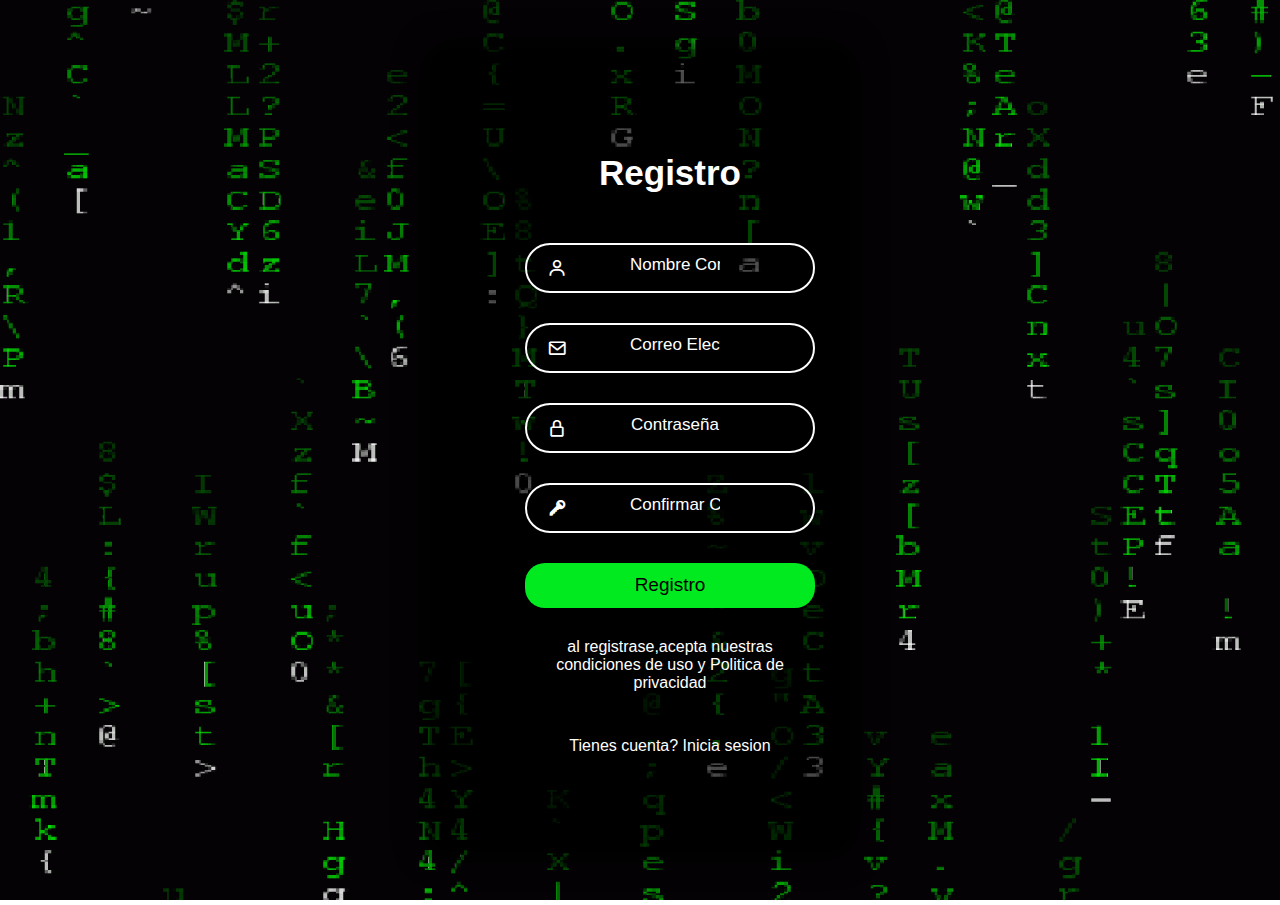
<file: registro.html>
<!DOCTYPE html>
<html lang="en">
<head>
    <meta charset="UTF-8">
    <meta name="viewport" content="width=device-width, initial-scale=1.0">
    <link href='https://unpkg.com/boxicons@2.1.4/css/boxicons.min.css' rel='stylesheet'>
    <link rel="stylesheet" href="css/style.css">
    <title>Document</title>
</head>
    <body id="JAbodyregistro">
    
    

        <!-- base o container (como sea) -->
         <div class="JAbase-registro">

        <!-- el form dirige hacia la pagina principal-->
        <form action="login.html">
            <h1>Registro</h1>
            
               <!-- apartado(nombre) -->
            <div class="JAnombre-correo-contraseña-confirmarcontraseña">
            <input type="text" 
            placeholder="Nombre Completo" required maxlength="20">
            <i class='bx bx-user'></i>
            </div>

            <!-- apartado(correo electronico)-->
            <div class="JAnombre-correo-contraseña-confirmarcontraseña">
            <input type="email" 
            placeholder="Correo Electrónico" required >
            <i class='bx bx-envelope'></i>
            </div>

            <!-- apartado (contraseña)-->
            <div class="JAnombre-correo-contraseña-confirmarcontraseña">
                <input type="password" 
                    placeholder="Contraseña" required maxlength="20">
                        <i class='bx bx-lock-alt'></i>
            </div>
            
                <!-- apartado (confirmacion de contraseña)-->
                <div class="JAnombre-correo-contraseña-confirmarcontraseña">
                    <input type="password" 
                        placeholder="Confirmar Contraseña" required maxlength="20">
                            <!-- icono-->
                            <i class='bx bxs-key' ></i>
                </div>

                <!-- Boton de registro -->
                <div>
                    <a href=""><button type="submit"  class="JAregistro-boton">Registro</button></a>
                </div>
            
            <!-- texto de abajo mi rey-->
            <div class="JAtexto-abajo">
             al registrase,acepta nuestras condiciones de uso y Politica de privacidad   
            </div>
        
            <!-- conexion con apartado "inicio-sesion" -->
            <div class="JAinicio-sesion-link">
            <p>Tienes cuenta?<a href="login.html"> Inicia sesion</a> </p>
            </div>
        
            </form>
        </div>
    </body>
</html>
</file>
<file: css/style.css>
/* ------------------------------------------------------------ */
            
*{
    box-sizing: border-box;
}
body{
    /* background: linear-gradient(180deg, #000000 20%, #004105 45%, #008a0c 65%, #00ea2f 90%);
    background-attachment: fixed;
    height: 100%;
    width: 100%;
    height: 100vh; */
    margin: 0px;
    margin-bottom: 5px;
    background-color: #0b0b0b;
}
                /* ---------------BODY----------------- */
/* ---------------------------------------------------------------------- */
                /* -------------CONTENIDO----------------- */
div.FJ-fondouno{
    background-image: url(../img/fondo2.jpg);
    background-size: 100% 100%;
    background-position: top center;
    position: relative;
    top: 0;
    margin-top: 152px;
    width: 100%;
    height: 50em;
    margin-left: auto;
    margin-right: auto;
    right: 0;
    left: 0;
}
div.FJ-fondocontenido{
    background-color: rgb(169, 169, 169);
    background-size: 100%;
    background-position: center;
    width: 100%;
    height: 7000px;
    position: relative;
    top: 0px;
    margin-top: 1em;
    margin-left: auto;
    margin-right: auto;
    right: 0;
    left: 0;
}
.FJ-containeruno{
    width: 100%;
    height: 50em;
    background-color: #40b74a;
    position: static;
    top: 0em;
}
                /* ----------CONTENIDO----------------- */
/* ---------------------------------------------------------------------- */
                /* -------------MENU----------------- */
header.FJmenuprincipal *{
    margin: 0px;
    padding: 0px;
    box-sizing: border-box;
}
header.FJmenuprincipal{
    width: 100%;
    overflow: hidden;
    height: 150px;
    top: 0em;
    margin-left: auto;
    margin-right: auto;
    right: 0;
    left: 0;
    display: block;
    position:  fixed;
    background-color: #ffffff;
    justify-content: space-between;
    background-size: 100% 100%;
    z-index: 15;
    background: linear-gradient(250deg, #000000 15%, #004105 55%, #008a0c 80%, #00ea2f 95%);
}
nav.FJnav{
    position: relative;
    top: .3em;
    width: 78%;
    display: flex;
    max-height: 100%;
    left: 1em;
}
div.FJlogodiv{
    position: relative;
    width: 15%;
    height: 100%;
    display: block;
    float: right;
    margin-right: 1.5em;
}
.FJlogohiddiv{
    display: none;
}
.FJlogoimg{
    width: 100%;
    height: 100%;
}
.FJlogoimg:hover{
    filter: drop-shadow(1px 2px 3px);
    transition: all .2s ease-out;
}
nav.FJnav ul{
    list-style: none;
}
nav.FJnav > ul{
    position: relative;
    width: 100%;
    /* height: 100px; */
    background-color: #001302;
    border-radius:25px 25px 25px 25px;
    font-size: 18px;
    cursor: pointer;
    display: table;
    max-height: 100%;    
}
/* nav.FJnav >  */
.FJnav> ul > li{
    display: table-cell;
    align-items: center;
}
.FJnav> ul > li>ul>li{
    display: table-cell;
    align-items: center;
}
/* submenu */
nav.FJnav> ul > li > ul{
    display: table-cell;
    position: absolute;
    overflow: hidden;
    height: 0%;
    width: auto;
    transition: all .3s ease .25s;
    border-radius:0px 25px 25px 25px;
}
.FJ-sublistaproyectos{
    background: #fcaf17;
}
.FJ-sublistaservicios{
    background: #007aff;
}
.FJ-sublistaproductos{
    background: #000000;
    color: white;
}
nav.FJnav > ul > li:hover > ul{
    display: block;
    height: 100%;
}
nav.FJnav>ul li a{
    color: #828282;
    display: block;
    line-height: 50px;
    padding: 10px;
    position: relative;
    text-align: center;
    text-decoration: none;
    transition: all .3s ease;
}
nav.FJnav > ul > li > ul >li:hover{
    background-color: #ffffff;
    border-radius: 40px 40px 40px 40px;
}
nav.FJnav>ul>li>a span{
    /* background: #174459; */
    display: block;
    height: 100%;
    width: 100%;
    left: 0;
    position: absolute;
    top: -180px;
    transition: all .3s ease;
    /* line-height: 5px; */
}
nav.FJnav > ul > li > a:hover >span{
    top: 0px;
}
/* colores */
nav.FJnav ul li a span.FJ-primero {
    background: #bbbbbb;
}
nav.FJnav > ul > li > a:hover >span.FJ-primero{
    border-radius: 25px 25px 25px 25px;
}
nav.FJnav ul li a span.FJ-segundo {
    background: #fcaf17;
}
nav.FJnav > ul > li > a:hover >span.FJ-segundo{
    border-radius: 25px 25px 0px 0px;
}
nav.FJnav ul li a span.FJ-tercero {
    background: #007aff;
}
nav.FJnav > ul > li > a:hover >span.FJ-tercero{
    border-radius: 25px 25px 0px 0px;
}
nav.FJnav ul li a span.FJ-cuarto {
    background: #000000;
}
nav.FJnav > ul > li > a:hover >span.FJ-cuarto{
    border-radius: 25px 25px 0px 0px;
}
nav.FJnav ul li a span.FJ-quinto {
    background: #FFFFFF;
}
nav.FJnav > ul > li > a:hover >span.FJ-quinto{  
    border-radius: 25px 25px 25px 25px;
}
nav.FJnav ul li a span.FJ-sexto {
    background: #FFFFFF;
}
nav.FJnav > ul > li > a:hover >span.FJ-sexto{ 
    border-radius: 25px 25px 25px 25px;
}
nav.FJnav ul li a .FJ-septimo {
    background: #00EA2F;
}
nav.FJnav > ul > li > a:hover >span.FJ-septimo{
    border-radius: 25px 25px 25px 25px;
}
img.FJ-iconodos{
    height: 100%;
    border-radius: 25px 25px 0px 0px;
}
img.FJ-iconouno{
    height: 100%;
    border-radius: 25px 25px 25px 25px;
}

                        /* ----------MENU----------------- */
/* ---------------------------------------------------------------------- */
                /* -------------LISTA RESPONSIVE----------------- */
.FJ-listaresponsive *{
    box-sizing: border-box;
}
div.FJ-listaresponsive{
    display: none;
    align-items: center;
    text-align: center;
    align-items: center;
    width: 100%;
    height: 560px;
    position: relative;
    top: 0;
    margin-top: 153px;
    left: 0;
    margin-left: auto;
    right: 0;
    margin-right: auto;
    background: linear-gradient(125deg, #000000 15%, #004105 55%, #008a0c 80%, #00ea2f 95%);
    background-size: 100% 100%;
}
nav.FJnavres{
    position: absolute;
    width: 90%;
    height: 100%;
    display: block;
    left: 0;
    margin-left: auto;
    right: 0;
    margin-right: auto;
}
.FJ-listaresponsive>nav ul {
    list-style-type: none;
    margin: 0px;
    padding: 0px;
    width: 100%;
    font-family: Arial, sans-serif;
    font-size: 11pt;
    border-radius: 10px 10px 10px 10px;
}
.FJ-listaresponsive>nav ul li {
    background-color: #001302;
}
.FJ-listaresponsive>nav ul li a {
    color: #aeaeae;
    text-decoration: none;
    text-transform: uppercase;
    display: block;
    align-items: center;
    text-align: center;
    padding: 2em;
}
.FJ-listaresponsive>nav ul li a:hover {
    background: #00860d;
    color: #ffffff;
    transition: all 0.3s ease;  
}
.FJ-listaresponsive>nav ul li{
    width: 50%;
    height: 80px;
}
.FJ-listaresponsive img{
    height: 100%;
    display: none;
}
.FJ-listaresponsive ul li ul {
    display: none;
}
.FJ-listaresponsive ul li:hover >ul{
    display: block;
    left: 50%;
    top: 0em;
    position: absolute;
}
                /* ----------LISTA RESPONSIVE----------------- */
/* ---------------------------------------------------------------------- */
                /* -------------FOOTER----------------- */
.FJ-footer *{
    color: white;
}
.FJ-footer{
    width: 100%;
    height: 22em;
    left: 0;
    right: 0;
    margin-left: auto;
    margin-right: auto;
    padding: 2em 5em 1em 5em;
    background-color: #000000;
    position: static;
    bottom: 0;
    display: flex;
    flex-wrap: wrap;
}
.FJ-footer>div{
    display: flex;
    width: 100%;
    height: 5em;
    align-items: center;
    position: relative;
    box-sizing: border-box;
}
.FJ-footer>div>div{
    width: 50%;
    display: inline-block;
    justify-content: space-between;
}
.FJ-footer>div>div>a{
    margin-left: 1em;
    margin-right: 1em;
    text-decoration: none;
    font-size: 1.4em;
}
.FJ-footer>div>div>span{
    text-decoration: none;
    font-size: 1.5em;
}
.FJ-footer>div>div>a:hover{
    transition: all .3s ease;
    color: #00ea2f;
    background-color: #ffffff;
    padding: 5px 15px;
    border-radius: 25px 25px 25px 25px;
}
.FJcenter{
    text-align: center;
}
.FJright{
    text-align: right;
}
.bt{
    padding-left: 1em;
    padding-right: 1em;
}
                /* -------------FOOTER-------------- */
/* ---------------------------------------------------------------------- */
                /* -------------RESPONSIVE----------------- */
@media screen and (max-width:1000px){
    header.FJmenuprincipal{
        height: 26em;
    }
    nav.FJnav{
        width: 95%;
        top: 10em;
    }
    div.FJlogodiv{
        display: none;
    }
    div.FJlogohiddiv{
        display: block;
        top: 0;
        margin-top: -1em;
        left: 0;
        right: 0;
        margin-left: auto;
        margin-right: auto;
        width: 22em;
        height: 12em;
        position: absolute;
    }
    img.FJ-iconodos,img.FJ-iconouno{
        width: 100%;
        width: 100%;
    }
    div.FJ-fondouno{
        top: 0;
        margin-top: 26.3em;
    }
    .FJ-footer{
        padding: 1em 2em 1em 2em;
    }
    header>nav li{
        overflow: hidden;
    }
    header>nav>ul a{
        height: 100%;
    }
    header>nav ul{
        height: 100%;
    }
}
@media screen and (max-width:640px){
    div.FJ-listaresponsive{
        display: flex;
        top: 0;
        margin-top: 14em;
    }
    nav.FJnav{
        display: none;
    }
    div.FJlogohiddiv{
        top: 0;
        margin-top: .1em;
        width: 80%;
        height: 100%;
    }
    header.FJmenuprincipal{
        height: 14em;
    }
    div.FJ-fondouno{
        top: 0;
        margin-top: .2em;
    }
    .FJ-footer{
        padding: 1em 1em 1em 1em;
    }
    div.FJ-fondouno{
        background-image: url(../img/fondo3.jpg);
    }
}
                /* ----------RESPONSIVE----------------- */
/* ---------------------------------------------------------------------- */
                /* -------------PAGINA SERVICIOS----------------- */
header.FJmenuprincipalserv{
    background: linear-gradient(250deg, #000000 15%, #003c7b 45%, #0052aa 80%, #007aff 95%);
}
nav.FJnav > ul{
    position: relative;
    width: 100%;
    /* height: 100px; */
    background-color: #001302;
    border-radius:25px 25px 25px 25px;
    font-size: 18px;
    cursor: pointer;
    display: table;
    max-height: 100%;    
}
                /* ----------PAGINA SERVICIOS----------------- */
/* ---------------------------------------------------------------------- */
                /* ----------PAGINA PRODUCTOS----------------- */
header.FJmenuprincipalprod{
    background: linear-gradient(250deg, #000000 15%, #89600d 45%, #cf9216 80%, #fcaf17 95%);
}
nav.FJnav > ul{
    position: relative;
    width: 100%;
    /* height: 100px; */
    background-color: #001302;
    border-radius:25px 25px 25px 25px;
    font-size: 18px;
    cursor: pointer;
    display: table;
    max-height: 100%;    
}

      /* <-----------------------------------------------DANIEL----------------------------------------------------> */

.DPconfiguracion{
    background-color: #0b0b0b;
    background-size: 100%;
    background-position: center;
    width: 100%;
    height: auto;
    position: relative;
    top: 0px;
    margin-top: 1em;
    margin-left: auto;
    margin-right: auto;
    right: 0;
    left: 0;
}
.DPconfiguraciondos{
    background-color: black;
    background-size: 100% 100%;
    background-position: top center;
    position: relative;
    margin-top: 140px;
    width: 100%;
    height: 38em;
    margin-left: auto;
    margin-right: auto;
    right: 0;
    left: 0;
}
@font-face {
    font-family: DPletra;
    src: url(../font/Honk-Regular-VariableFont_MORF\,SHLN.ttf);
}
@font-face {
    font-family: DPletra2;
    src: url(../font/PatuaOne-Regular.ttf);
}
.DPcontainer{

    max-width: 100vw;
    margin: auto;
    overflow: hidden;
    padding: 0 20px;
}
.DPcaja{
    padding: 20px;
    /* background: url(../img/img1.jpg); */
    width: 100%;
    justify-content: center;
}
.DPimagenes{
    display: flex;
    justify-content: space-between;
    position: relative;
}
.DPimagenes img{
    width: 32%;
    padding: 5px;
    border-radius: 5px;
}
.DPcajaQS{
    height: 100%;
    margin: auto;
    width: 90%;
    border-radius: 15%;
    padding: 1em;
    color:  rgb(18, 1, 18);
}
.DPcajaQS p {
    font-family: DPletra2;
    font-size: 1em; 
    line-height: 1.5; 
    text-align: center;
    color: white;
}
.DPtableuno {
    margin: auto;
    max-width: 1200px;
    width: 100%;
    background-color: rgb(56, 13, 56); 
    border-radius: 20%; 
}
.DPtitulo{
    text-align: center;
    margin: 20px 40px;
    font-family: DPletra;
    font-size: 7em;
}
.DPtd {
    padding: 10px; 
    text-align: center; 
}
#DPlinea1, #DPlinea2{
    border-right: 2px solid white; 
    text-align: center;
    margin: auto;
}

.DPtableuno tr {
    border-bottom: 2px solid white; 
    justify-content: center;
}
.DPtableuno td{
    width: 32%;
}
.DPestadisticasdiv p{
    font-family: DPletra2;
    font-size: 1rem;
    line-height: 1.5; 
    text-align: center;
}
.DPmisiondiv p{
    padding: 90px;
    font-family: DPletra2;
    font-size: 1rem; 
    line-height: 1.5; 
    text-align: center;
    color: white;
}
.DPimagenes img:hover{
    box-shadow: 0 0 10px turquoise;
}
.DPtd:hover{
    color: turquoise;
}
@media screen and (max-width: 576px)
{
.DPimagenes{
  flex-direction: column;
}
.DPimagenes img{
  width: 100%;
  margin-bottom: 5px;
}
.DPimagenes img:nth-child(1), .imagenes img:nth-child(2) {
  display: none; 
}
.DPtitulo {
  font-size: 4em; 
  margin-top: -1em;
}
.DPtableuno {
  display: table; 
  text-align: center;
  margin-left: auto;
  margin-right: auto;
  max-width: 80%;
}
.DPtableuno tr {
  display: table-row; 
  margin-bottom: 10px; 
  border-bottom: none;
}
.DPtd {
  display: table-cell; 
  padding: 10px 20px;
}
.DPtd p{
  text-align: center;
  margin: 0;
}
.DPmisiondiv p {
  font-size: 1rem; 
  margin-bottom: 15px; 
}
.DPconfiguracion {
    margin-top: -1em;
  }
}
.DPcontainer2 {
    display: flex;
    flex-direction: row;
    align-items: center;
    justify-content: center;
    margin: 0;
}
.DPcard {
    position: relative;
    width: 300px;
    height: 400px;
    overflow: hidden;
    margin: 20px;
    margin-bottom: 40px;
}

.DPcard img {
    width: 100%;
    height: auto;
}

.DPcard .DPcontent2 {
    position: absolute;
    top: 0;
    left: 0;
    width: 100%;
    background-color: rgba(0, 0, 0, 0.7);
    color: white;
    padding: 10px;
    box-sizing: border-box;
    transition: bottom 0.3s ease;
    font-size: 10px;
}
.DPcard1 {
    transform: translateY(-20px);
}

.DPcard2 {
    transform: translateY(-20px);
}

.DPcard3 {
    transform: translateY(-20px);
}

.DPvertical-menu {
    display: flex;
    flex-direction: row;
    justify-content: space-around;
    position: relative;
    bottom: 12em;
    width: 80%;
    background-color: #00272d;
    padding: 20px;
    box-sizing: border-box;
    margin: 0 auto;
}
.DPcontent2 p{
    font-family: DPletra2;
}
.DPvertical-menu ul {
    list-style-type: none;
    padding: 0;
    display: flex;
}

.DPvertical-menu li {
    margin-right: 20px;
}

.DPvertical-menu li a {
    font-size: 1.2em;
    display: block;
    padding: 10px;
    text-decoration: none;
    color: rgb(255, 255, 255);
    background-color: #024778;
    text-align: center;
}
.DPvertical-menu li:last-child {
    margin-right: 0; 
}
.DPcard:hover .DPcontent2{
    top: 100px;
}
.DPvertical-menu li a:hover {
    background-color: #6e2c00;
}
.DPcard .DPcontent2:hover p{
    color: turquoise;
}

@media screen and (max-width: 576px) {
    .DPcontainer2 {
        flex-direction: column;
        align-items: center;
    }
    .DPvertical-menu {
        width: 100%;
        top: -4em;
    }
    .DPmenu-container {
        flex-direction: column; 
        align-items: center; 
    }
    .DPvertical-menu {
        width: 100%;
    }
    .DPvertical-menu ul{
        flex-direction: column;
        margin-top: 10px;
    }
    .DPvertical-menu li{
        margin-right: 0;
    }
    .DPimages {
        order: 1; 
    }
    .DPcard {
        width: calc(100% - 20px); 
        margin-top: 50px;
    }
    .DPcard3{
        margin-top: -40px;
    }
    .DPcard1{
        margin-top: -40px;
    }
    .DPcard .DPfront{
        max-width: 100%;
        height: auto;
    }
    .DPcard .DPcontent p{
        color: turquoise;
    }
    .DPcard:nth-child(1) {
        order: 3; 
    }
    .DPcard:nth-child(3) {
        order: 1; 
    }
    .DPconfiguraciondos{
        margin-top: -3.5em;
        height: 100em;
    }

}
/* <-----------------------------------------------DANIEL----------------------------------------------------> */

/* <--------------------------------------------JOSE_ANTONIO-------------------------------------------------> */
      
/* aqui establecemos el fondo de las paginas y sus modificaciones generales */
#JAbodylogin{
    font-family: sans-serif;
    display: flex ;
    justify-content: center;
    align-items: center;
    min-height: 100vh;
    background: url(../img/R.gif);
    background-position: center ;
    background-repeat: no-repeat;
    background-size: 100% 100%;
    background-attachment: fixed;

    
}

/* base de la pagina login y sus posicionamientos */
.JAbase{
  
    box-sizing: border-box;
    width: 400px;
    background-color: rgba(0, 0, 0, 0.615);
    color: white;
   border-radius: 20px;
   padding: 90px 90px;
   border:none;
   box-shadow: 0px 0px 30px 5px rgba(0, 0, 0, 0.783);

}


/* Titulo que va encima del login */
.JAbase h1{
    font-size: 36px;
    text-align: center;
}

/* Casillas del formulario */
.JAbase .JAcasilla-usuario-contraseña{
    position: relative;
    width: 100%;
    height: 50px;
    margin: 30px 0;
    border-radius:40px ;
    border: none;
    border: 2px solid rgb(218, 218, 218);
   
  
}

/* la parte interna de las casillas  */
.JAcasilla-usuario-contraseña input {

    width: 80%;
    height: 20%;
    background: transparent;
    border: none;
    outline: none ;
    font-size: 17px;
    text-align: center;
    padding: 20px 45px 20px 20px;
    color: #ffffff;
    
}

/* aqui se establece el color del texto que sale antes de escribir en el formulario */
.JAcasilla-usuario-contraseña input::placeholder{

    color: #ffffff;
}

/* posicionamiento de los iconos de login */
.JAcasilla-usuario-contraseña i{

    position: absolute;
    right: 20px;
    top: 50%;
    transform: translateY(-50%);
    font-size: 20px;


}

/* espaciado y posicion del texto y su conexion  */
.JArecuerdame {
    display: flex;
    justify-content: space-around;
    font-size: 13px;
    padding: 17px;

}

/* este apartado */
.JArecuerdame  label input{

    accent-color: #00ff1a;
    cursor: pointer;
    

}

.JArecuerdame  a {

    text-decoration: none;
    color: rgb(255, 255, 255);
    padding-top: 3px;

}

.JArecuerdame a:hover{
    text-decoration: underline;
    color: #00ff1a;
}

.JAbase .JAboton{
    width: 100%;
    height: 45px;
    background-color: #00ea1f;
    border: none;
    outline: none;
    border-radius:40px ;
    font-size: 19px;
    cursor: pointer;
    margin: 10px 0;
  
    color: #000000;
    border-color: #00ea1f;
}

.JAregistro-link p{
    margin: 30px;
    text-align: center;
    font-weight: 600;
    
   
    
}

.JAregistro-link a{

            text-decoration: none;
            color: #ffffff;
}

.JAregistro-link p a:hover{

    text-decoration: underline;
    color: #00ff1a;
}

.JAboton:hover{

    color: #00ea1f;
    background-color: #000000;
    border-style: outset;
    border-color: #00ea1f;
}

/* _______________________________________________REGISTRO__________________________________________ */

/* BASE DE REGISTRO*/

#JAbodyregistro{
    font-family: sans-serif;
    display: flex ;
    justify-content: center;
    align-items: center;
    min-height: 100vh;
    background: url(../img/R.gif);
    background-position: center ;
    background-repeat: no-repeat;
    background-size: 100% 100%;
    background-attachment: fixed;
    
}


.JAbase-registro{
    margin: 0px;

    box-sizing: border-box;
   width: 420px;
   background-color: rgba(0, 0, 0, 0.615);
   color: white;
  border-radius: 20px;
  padding: 30px 40px ;
  border:none;
  box-shadow: 0px 0px 30px 5px rgba(0, 0, 0, 0.783);
}

/* TITULO DE REGISTRO */

.JAbase-registro h1{

    text-align: center;
}

/* CASILLAS DE LOS NOMBRES QUE SE PRESENTAN EN LA CLASE */
.JAnombre-correo-contraseña-confirmarcontraseña {

    position: relative;
    width: 100%;
    height: 50px;
    margin: 30px 0;
    border-radius:40px ;
    border: none;
    border: 2px solid rgb(254, 254, 254);
}



/* PARTE INTERNA DE LAS CASILLAS (NOMBRE COMPLETO, CORREO ,ETC.) */
.JAnombre-correo-contraseña-confirmarcontraseña input{

    height: 10%;
    width: 70%;
    border-radius: 10px;
    background: transparent;
    border: none;
    outline: none;
    text-align: center;
    padding: 20px 50px 30px 60px;
    font-size: 17px;
   

    
}


/* APARTADO PARA CAMBIAR DE COLOR (REGISTRO)*/
.JAnombre-correo-contraseña-confirmarcontraseña input::placeholder{
    color: #ffffff;
}

/* POSICIONAMIENTO DE ICONOS DE REGISTRO */
.JAnombre-correo-contraseña-confirmarcontraseña i{

    position: absolute;
    top: 50%;
    left: 20px;
    transform: translateY(-50%);
    font-size: 20px;
    
}

/* TEXTO DE ACEPTACION DE USO Y CONDICIONES */
.JAtexto-abajo{

    justify-content: none ;
    text-align: center;
    padding-bottom: 10%;
}


/* TEXTO DE CONEXION HACIA LA PAGINA DE INICIO DE SESION  */
.JAinicio-sesion-link a{

    color: #fdfdfd;
    text-decoration: none;
}

/* TEXTO DE CONEXION HACIA LA PAGINA DE INICIO DE SESION */
.JAinicio-sesion-link{
    
    text-align: center;
}

/* Bue este hover hace la funcion de mostrar la "underline" cuando se posiciona el cursor encima de este */
.JAinicio-sesion-link a:hover{

    color: #00ea1f;
    text-decoration: underline;
    
}

/* boton de registro */
.JAregistro-boton{

    width: 100%;
    height: 45px;
    border-radius: 20px;
    margin: 0 0 30px ;
    border: none;
    outline: none;
    background-color: #00ea1f;
    font-size: 19px;
    cursor: pointer;
    color: #000000;
}

/* Bue este hover hace la funcion de mostrar el boton de diferente color cuando se posiciona el cursor encima de este   */
.JAregistro-boton:hover{

    color: #00ea1f;
    background-color: #000000;
    border-style: outset;
    border-color: #00ea1f;
}







/* ---------------------------------contacto------------------------ */

#JAbodycontacto{
    font-family: sans-serif;
    display: flex ;
    justify-content: center;
    align-items: center;
    min-height: 100vh;
    background: url(../img/R.gif);
    background-position: center ;
    background-repeat: no-repeat;
    background-size: 100% 100%;
    background-attachment: fixed;
    margin-top: 100px;
 
}


/* esta etiqueta sirve para enviar informacion a un sitio web
    la use como base */

form{
     
    padding: 50px 55px;
   
    border-radius: 20px;
    text-align: center;
    width: 400px;

}

/* esto es el contenido, le agregue el display felex para que se adaptara */

.JAcontenidocontacto{
    display: flex;
    flex-direction: column;
    text-align: center;
    background-color: transparent;
    border-radius: 10px;
    box-shadow: 0 0 30px 0 #00000041;
    
    
    
}

/* titulo de contactos */
h1{
    font-size: 35px;
    color: #ffffff;
    margin-bottom: 50px;
}


/* aqui estableci la distania y tamaño de los nombres para que estuvieran mas separados */
.JAcontenidocontacto label{

    font-size: 15px;
    margin-bottom: 15px;
    
    color: #ffffff;
}

/* esta es la parte del text area, le modifique sus espaciados  */

.JAcontenidocontacto input, textarea{
    padding: 17px 25px;
    border-radius: 20px;
    margin-bottom: 20px;
    background-color: #40a100;
    border: 2px solid;
    

}

.JAcontenidocontacto textarea::placeholder{

    color: rgb(255, 255, 255);
}


.JAcontenidocontacto input::placeholder{

    color: #ffffff;
}

.JApoliticacontactos{
    margin-bottom: 30px;
    display: flex;
    justify-content: space-around;
    text-align: center;

}

.JApoliticacontactos a{
    color: #ffffff;
    text-decoration: none;
    font-size: 16px;

}


.JAbotonenviarcontactos{

    font-size: 17px;
    color: #fdfdfd;

}

.JAbotonenviarcontactos:hover{

    background-color: #000000;
    color: #09ab19;
}

a:hover{
    text-decoration: underline;
    color: #00ff1a;
}

@media screen and (max-width:576px){
    #JAbodycontacto{
        margin-top: -20px;
    }
    .FJ-footer{
        display: none;
    }
    .JAbodyjuegos{
        margin-top: -100px;
    }
}
/* --------------------------------------------------------------apartado juegos----------------------------------------------------------------------- */

.JAbodyjuegos{

    margin: 0;
    padding: 0;
    box-sizing: border-box;
    text-align: center;
    align-items: center;
    background-color: #000000;
    margin-top: 100px;


}

.JAjuegostitulo h2{
    padding: 20px;
    color: #ffffff;

}

.JAcontenidocaja1 li{

    list-style: none;
}

.JAcontenidocaja1 nav{

    display: grid;
    background-color: #00ea1f ;
    place-items: center;
}


.JAcontenidocaja1 nav ul li{

    display: inline-block;
    padding: 20px;
   
}

.JAcontenidocaja1 a{

    text-decoration: none;
    color: white;
    transition: .7s;
    font-weight: 900;
    font-size: 19px;
}

.JAcontenidocaja1 a:hover{

    
    color: #000000;
    transition: .7s;
   
}

.JAcontenidocaja2{

    display: grid;
    display: inline-block;
    padding: 30px 20px;
  
    
   
}


.JAjuegos button{

    background-color: #ffffff;
    border: solid outset;
    font-size: 30px;
    cursor: pointer;
    color: rgb(0, 0, 0);

}

.JAjuegos button:hover{

    background-color: #00ff1a;
    color: #151515;
}



.JAjuegos h4{

    font-size: 20px;
    color: rgb(255, 255, 255);
  
}



.JAjuegostitulo2 h2{
    padding: 40px;
    color: #ffffff;
    background-color: #00ea1f;

}

.JAcontenedor-juegos-de-la-semana{
    width: 100%;
    display: flex;
    max-width: 1500px;
    justify-content: center;
    
    
}

.JAbase-juegos-semana{

    width: 100%;
    margin: 20px;
    border-radius: 6px;
    overflow: hidden;
    background-color: #00ea1f;
    justify-content: center;
    transition: .1s;
}

.JAbase-juegos-semana:hover{

    box-shadow: 0 0 30px 0 #fdfdfd;
    transform: translateY(-4px);
}



.JAbase-juegos-semana img{
    width: 100%;
    height: 190px;
}

.JAbase-juegos-semana .JAcontenido-juegos-semana{

    text-align: center;
    padding: 10px;
}

.JAcontenido-juegos-semana p{
    color: white;
    line-height: 2;
}

.JAcontenido-juegos-semana a{

    text-decoration: none;
    color: rgb(0, 0, 0);
    border: outset;
    background-color: #fdfdfd
    

}

.JAcontenido-juegos-semana a:hover{
    background-color: #000000;
    text-decoration: underline;
    color: #00ea1f;
    transition: .2s;
}

/* <--------------------------------------------JOSE_ANTONIO-------------------------------------------------> */

/* <-------------------------------------------JOSE_FRANCISCO-------------------------------------------------> */
body.FJbody-proy{
    font-size: large;
    color: white;
}
header.FJmenuprincipalproy{
    background: linear-gradient(250deg, #000000 15%, #89600d 45%, #cf9216 80%, #fcaf17 95%);
}
header.FJmenuprincipalproy>nav.FJnavproy > ul{
    background-color: #342404;
}
div.FJ-listaresponsiveproy{
    background: linear-gradient(125deg, #000000 15%, #89600d 45%, #cf9216 80%, #fcaf17 95%);
}
div.FJ-listaresponsiveproy>nav ul li a:hover {
    background: #fcaf17;
    color: #ffffff;
}
div.FJ-listaresponsiveproy>nav ul li {
    background-color: #342404;
}
div.FJ-proy-container *{
    box-sizing: border-box;
}
div.FJ-proy-container h1{
    text-align: center;
    margin-top: 4em;
    margin-bottom: .5em;
    filter: drop-shadow(5px 20px 15px);
    color: #fcaf17;
}
div.FJ-proy-container h1:hover{
    transition: all .3s ease;
    transform: translateX(3em) scale(1.3);
    padding: 10px 10px;
}

div.FJ-proy-container h2,div.FJ-proy-container h3{
    text-align: center;
    color: #fcaf17;
}
div.FJ-proy-container h2:hover,div.FJ-proy-container h3:hover{
    transition: all .3s ease;
    transform: scale(1.1);
    color: #000000;
    background-color: #fcaf17;
    padding: 5px 15px;
    border-radius: 25px 25px 25px 25px;
}
div.FJ-proy-container{
    font-family: Arial, Helvetica, sans-serif;
    margin: 20px auto;
    width: 70%;
    margin-top: 7em;
    margin-bottom: 5em;
    
    /* background-color: #000; */
}
.FJ-proy-header{
    align-items: center;
    display: flex;
}
div.FJ-proy-container main{
    background-color: rgb(0, 0, 0);
    display: flex;
    flex-wrap: wrap;
    margin-top: 3em;
    padding: 3em 4em;
    border-radius: 15px 15px 15px 15px;
    box-shadow: 0px 15px 30px #342404;
    border: 1px solid #fcaf17;
}
div.FJ-proy-container p{
    text-align: left;
}
div.FJ-proy-container p:hover{
    transform: translateX(5px) scale(1.1);
    transition: all 0.5s ease;
    color: #fcaf17;
}

div.FJ-proy-container main> section{
    width: 50%;
    padding: 2em;
    top: 0;
    bottom: 0;
    margin-top: auto;
    margin-bottom: auto;
}
div.FJ-proy-container section.FJ-proy-images{
    flex-wrap: wrap;
}
div.FJ-proy-container section.FJ-proy-images img{
    width: 100%;
    margin-top: auto;
    margin-bottom: auto;
    top: 0;
    bottom: 0;
}
div.FJ-proy-container section>div.FJ-proy-masterchiefdiv{
    height: 100%;
    margin-top: 6em;
    margin-bottom: 6em;
    zoom: 1;
}
div.FJ-proy-container section img:hover{
    transform: scale(1.1);
    transition: all 0.4s linear;
}
div.FJ-proy-container section.FJ-proy-imagesuno{
    order: 2;
}
div.FJ-proy-container section.FJ-proy-main_textuno{
    order: 1;
}
div.FJ-proy-container section.FJ-proy-imagesdos{
    order: 1;
}
div.FJ-proy-container section.FJ-proy-main_textdos{
    order: 2;
}
div.FJ-proy-container video{
    width: 100%;
    object-fit: cover;
    position: relative;
    z-index: -1;
}
div.FJ-proy-container .FJ-proy-videoengine{
    padding: 0;
    position: relative;
    background: none;
}
body.FJbody-proy>.FJ-footer>div>div>a:hover{
    transition: all .3s ease;
    color: #000000;
    background-color: #fcaf17;
    padding: 5px 15px;
    border-radius: 25px 25px 25px 25px;
}

@media screen and (max-width:992px){
    div.FJ-proy-container{
        width: 90%;
        margin-top: 20em;
        margin-bottom: 3em;
    }
    div.FJ-proy-container main{
        padding: 2em;
    }
    div.FJ-proy-container section>div.FJ-proy-masterchiefdiv{
        height: 100%;
        margin-top: 2em;
        margin-bottom: 2em;   
    }
}
@media screen and (max-width:650px){
    div.FJ-proy-container section.FJ-proy-main_text, div.FJ-proy-container section.FJ-proy-images{
        width: 100%;
    }
    div.FJ-proy-container section.FJ-proy-images img{
        width: 100%;
        height: 100%;
    }
    div.FJ-proy-container{
        width: 95%;
        margin-top: -3em;
        margin-bottom: 3em;
    }
    div.FJ-proy-container section.FJ-proy-imagesdos{
        order: 2;
    }
    div.FJ-proy-container section.FJ-proy-main_textdos{
        order: 1;
    }
    div.FJ-proy-container main{
        padding: 1em;
    }
    div.FJ-proy-container section>div.FJ-proy-masterchiefdiv{
        height: 100%;
        margin-top: 1em;
        margin-bottom: 1em;
    }
}

/* <-------------------------------------------JOSE_FRANCISCO-------------------------------------------------> */

@media screen and (max-width:576px){
    .FJ-footer{
        display: none;
    }
    .JAbodyjuegos{
        margin-top: -100px;
    }
}
</file>
